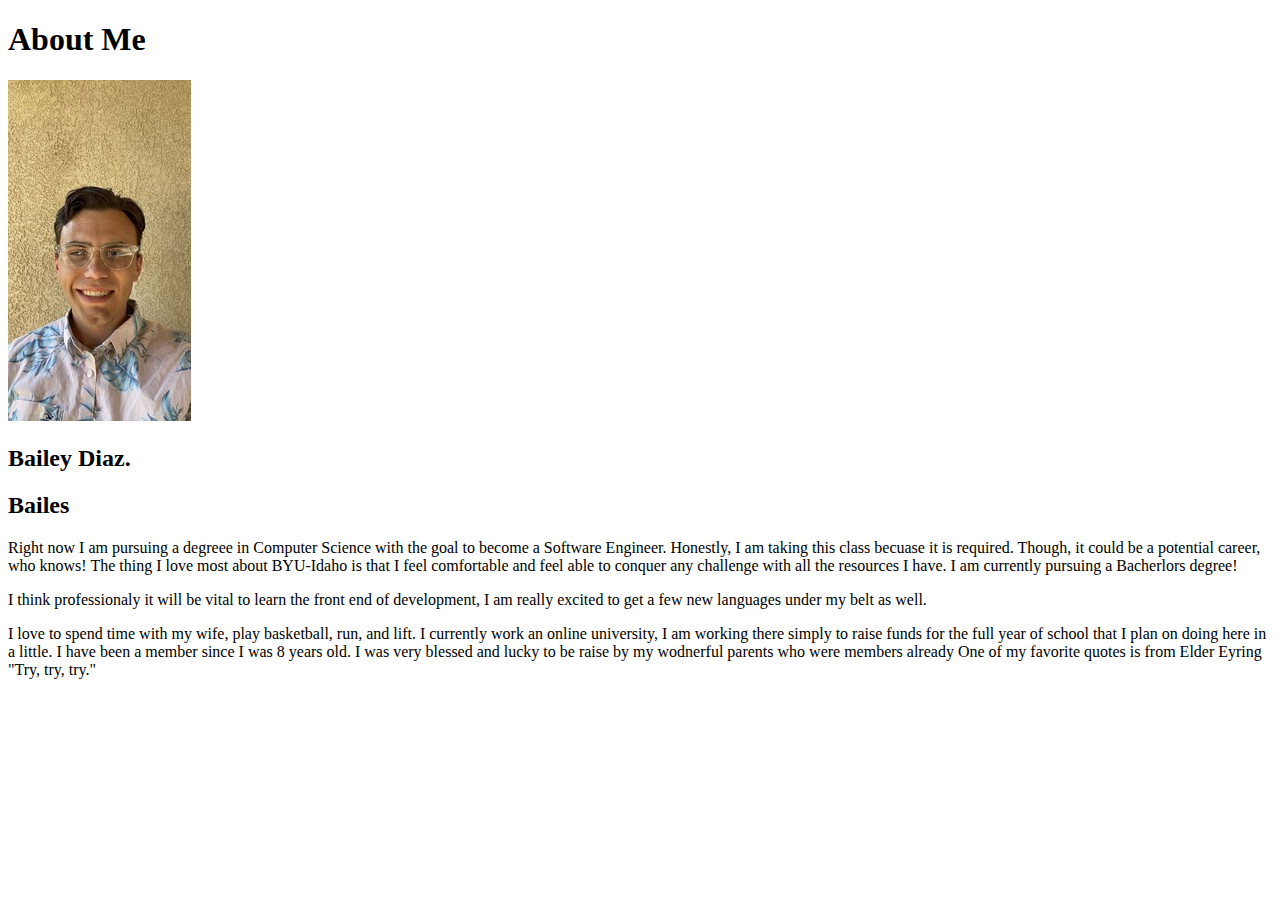
<file: aboutme/index.html>
<!DOCTYPE html>
<html lang="en">

<head>
    <meta charset="UTF-8">
    <meta http-equiv="X-UA-Compatible" content="IE=edge">
    <meta name="viewport" content="width=device-width, initial-scale=1.0">
    <title>All About Me</title>
</head>

<body>
    <h1>About Me</h1>
    <img alt="Image of me?" src="images/me.jpg" />
    <h2>Bailey Diaz.</h2>
    <h2>Bailes</h2>
    <p>Right now I am pursuing a degreee in Computer Science with the goal to become a Software Engineer. 
    Honestly, I am taking this class becuase it is required.  Though, it could be a potential career, who knows!
    The thing I love most about BYU-Idaho is that I feel comfortable and feel able to conquer any challenge with all the resources I have.  I am currently pursuing a Bacherlors degree!</p>
    I think professionaly it will be vital to learn the front end of development, I am really excited to get a few new languages under my belt as well.</p>


    <p>I love to spend time with my wife, play basketball, run, and lift. 
    I currently work an online university, I am working there simply to raise funds for the full year of school that I plan on doing here in a little.
    I have been a member since I was 8 years old.  I was very blessed and lucky to be raise by my wodnerful parents who were members already
    One of my favorite quotes is from Elder Eyring "Try, try, try." </p>
    

</body>

</html>
</file>
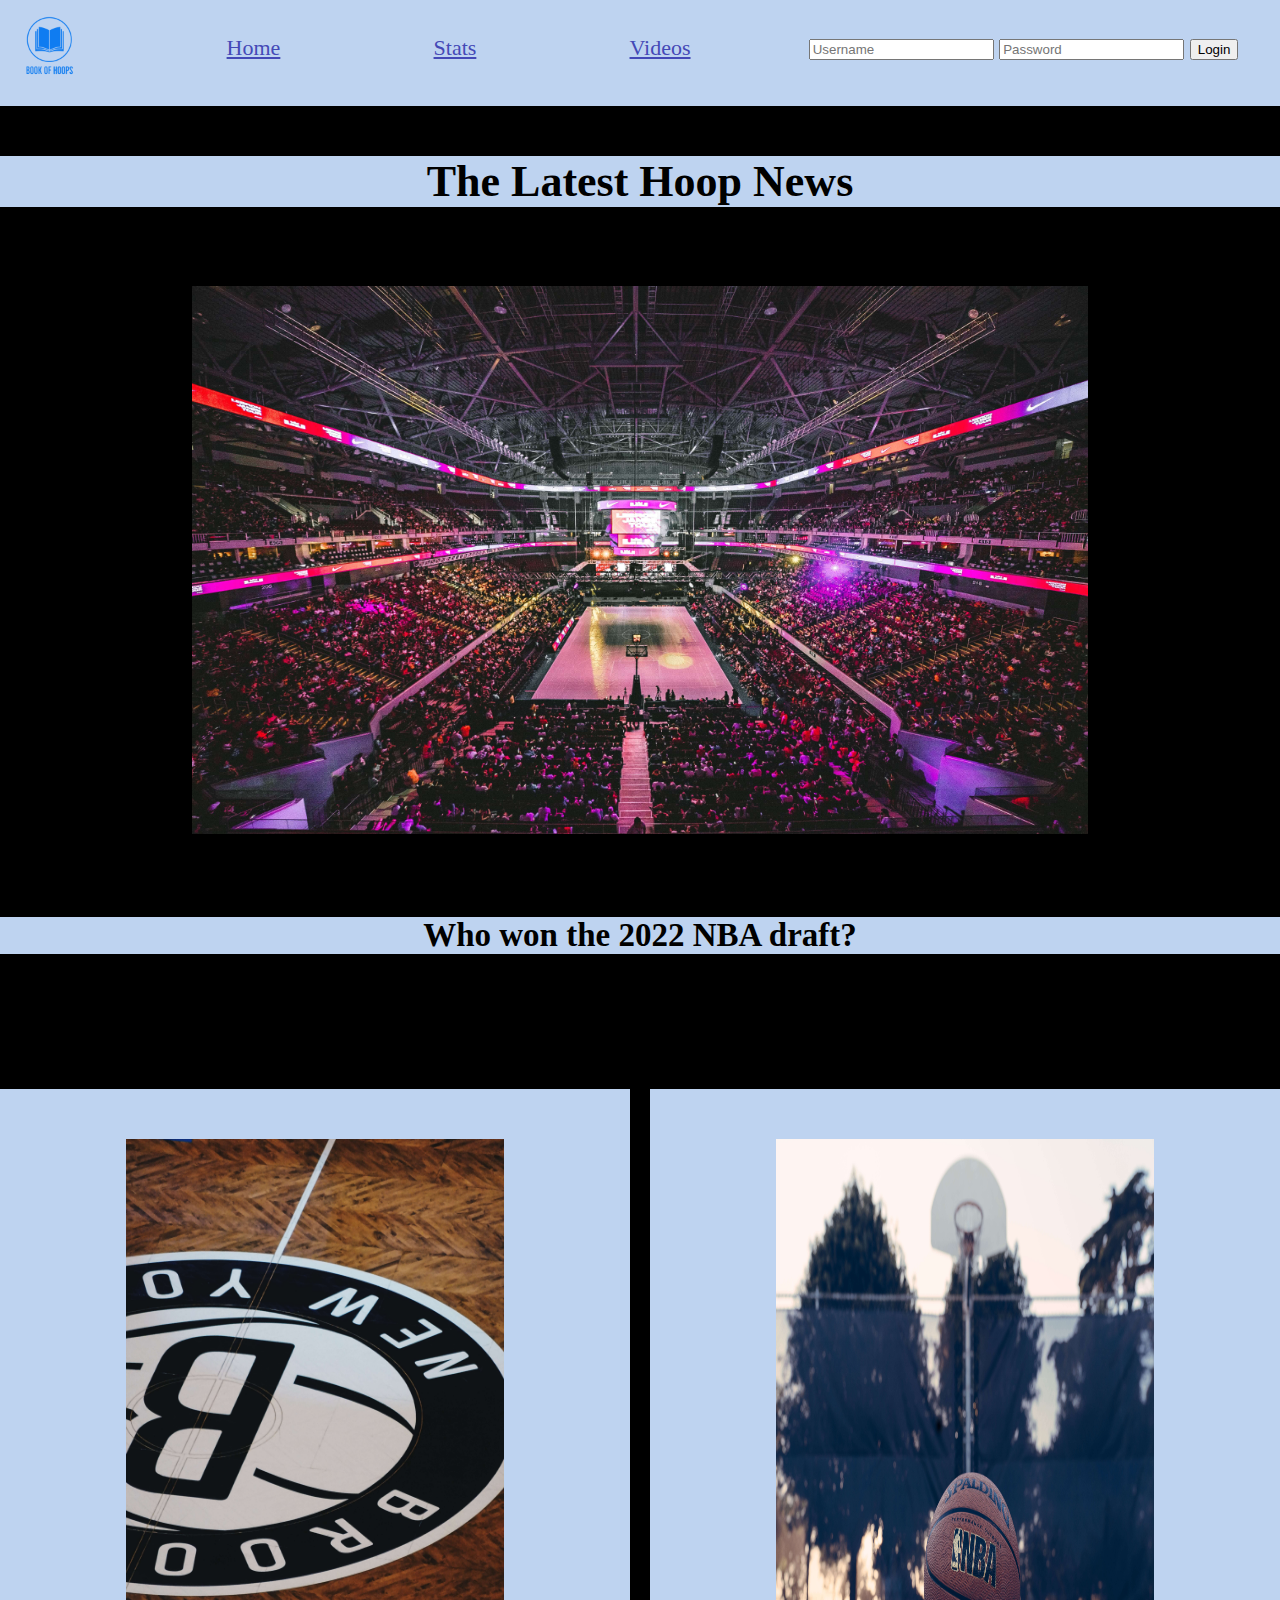
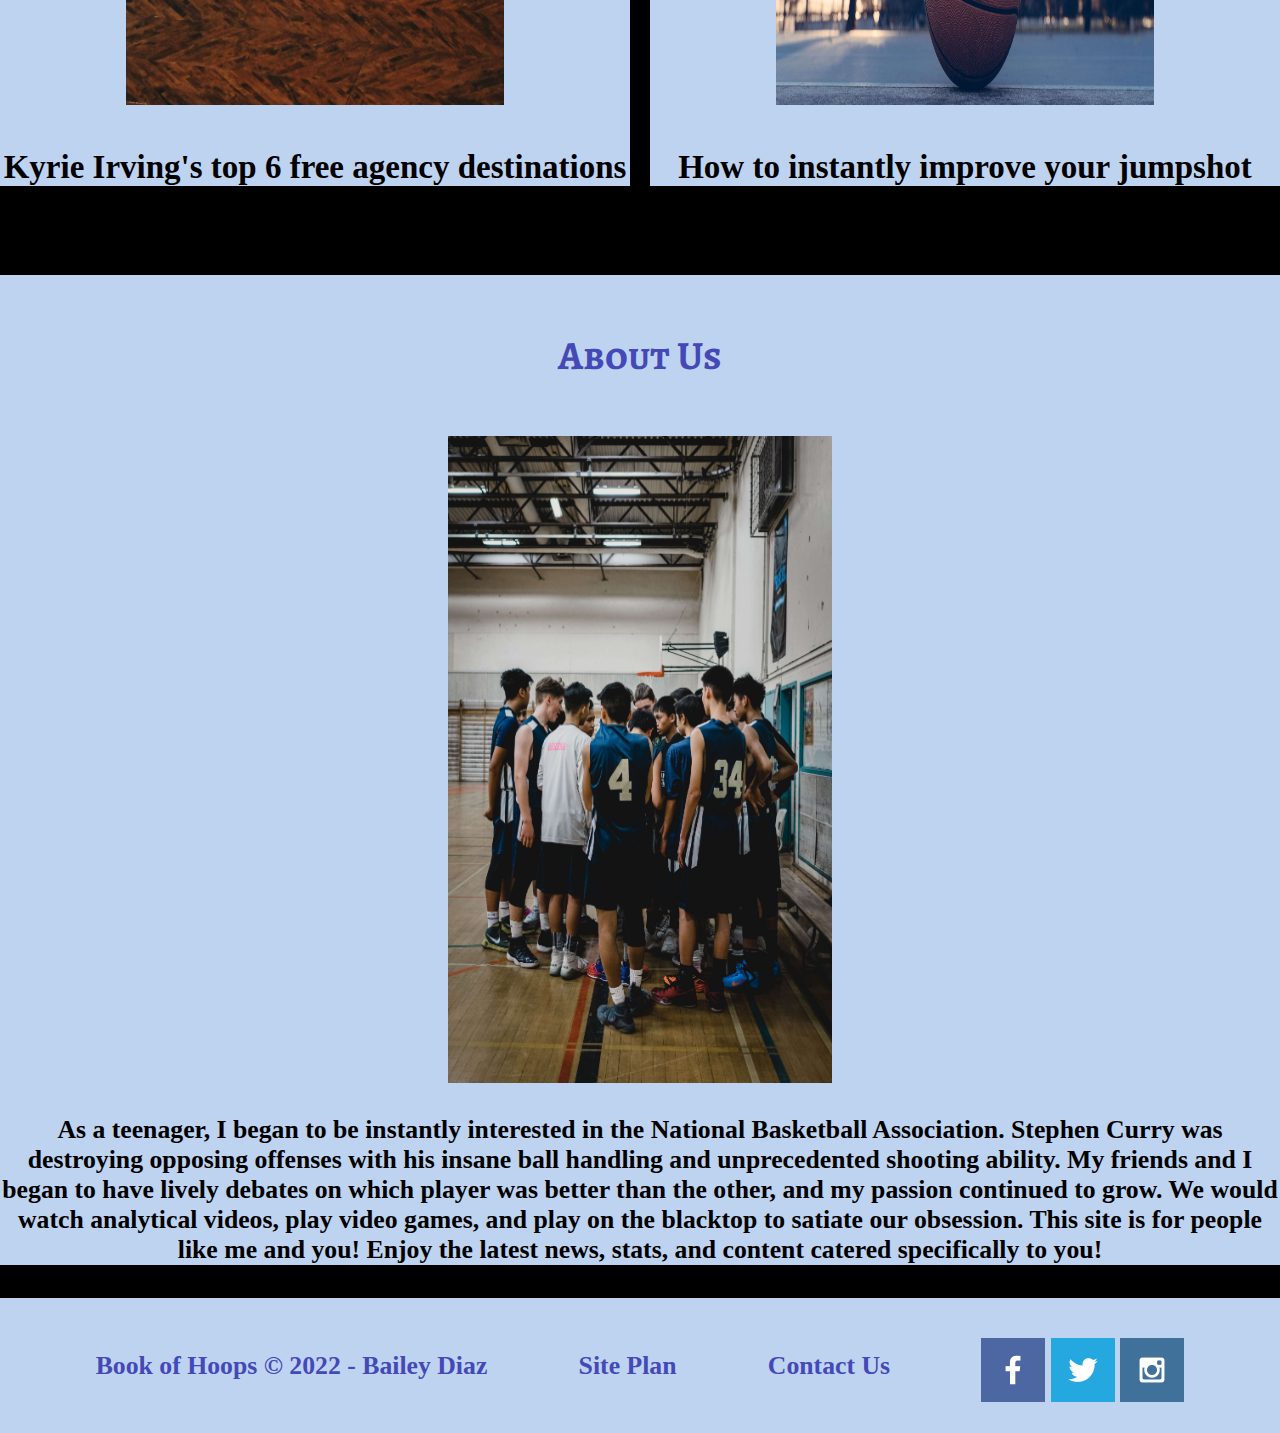
<file: book_of_hoops/index.html>
<!DOCTYPE html>
<html lang="en">
<head>
    <link rel="stylesheet" href="styles/book_of_hoops.css">
    <meta charset="UTF-8">
    <meta http-equiv="X-UA-Compatible" content="IE=edge">
    <meta name="viewport" content="width=device-width, initial-scale=1.0">
    <title>Document</title>
</head>

<body>
    <header id = 'header-main'>
        <a id="logo-link" href="index.html">
            <img class="logo" src="images/logo.jpeg" alt="logo">
        </a>

        <nav>
            <a href="index.html">Home</a>
            <a href="stats.html">Stats</a>
            <a href="content.html">Videos</a>
            <div class="login-container">
                <form action="/action_page.php">
                  <input type="text" placeholder="Username" name="username">
                  <input type="text" placeholder="Password" name="psw">
                  <button type="submit">Login</button>
                </form>
              </div>
        </nav>

    </header>

    <main class = 'index-context'>

        <div id="Title1"><h1>The Latest Hoop News</h1></div>
        
        <div class = 'index-content'>
            <section class = 'nba-draft'>
                <img class="random-court" src="images/random-court.jpg" alt="random court">
                <div id="Title3"><h2>Who won the 2022 NBA draft?</h2></div>
            </section>

            <section class = 'free-agency'>
                <img class="nets-court" src="images/nets-court.jpg" alt="nets court">
                <div id="Title4"><h2>Kyrie Irving's top 6 free agency destinations</h2></div>
            </section>
            

            <section class = 'jumpshot'>
                <img class="outside-court" src="images/outside-court.jpg" alt="outside court">
                <div id="Title5"><h2>How to instantly improve your jumpshot</h2></div>
            </section>
            

            <section id = 'about-us'>
                <div id="about-us-title"><h4>About Us</h4></div>
                <img class="youth" src="images/youth.jpg" alt="picture of youth">
                <div id="Title6"><h3>As a teenager, I began to be instantly interested in the National Basketball Association.  Stephen Curry was destroying opposing offenses with his insane ball handling and unprecedented shooting ability.  My friends and I began to have lively debates on which player was better than the other, and my passion continued to grow. We would watch analytical videos, play video games, and play on the blacktop to satiate our obsession. This site is for people like me and you!  Enjoy the latest news, stats, and content catered specifically to you!</h3></div>
            </section>


        </div>

    </main>

    <footer id = 'footer-main'>
        <h3>Book of Hoops &copy; 2022 - Bailey Diaz</h3>
        <h3><a href='site-plan.html'>Site Plan</a></h3>
        <h3><a href='contactus.html'>Contact Us</a></h3>
        <div class='social'>
            <a href="https://facebook.com" target='_blank'>
                <img src="images/facebook.png" alt="facebook icon">
            </a>
            <a href="https://twitter.com" target="_blank">
                <img src='images/twitter.png' alt='twitter icon'>
            </a>
            <a href="https://instagram.com" target="_blank">
                <img src="images/instagram.png" alt="instagram icon">
            </a>
        </div>
    </footer>
</body>

</html>
</file>
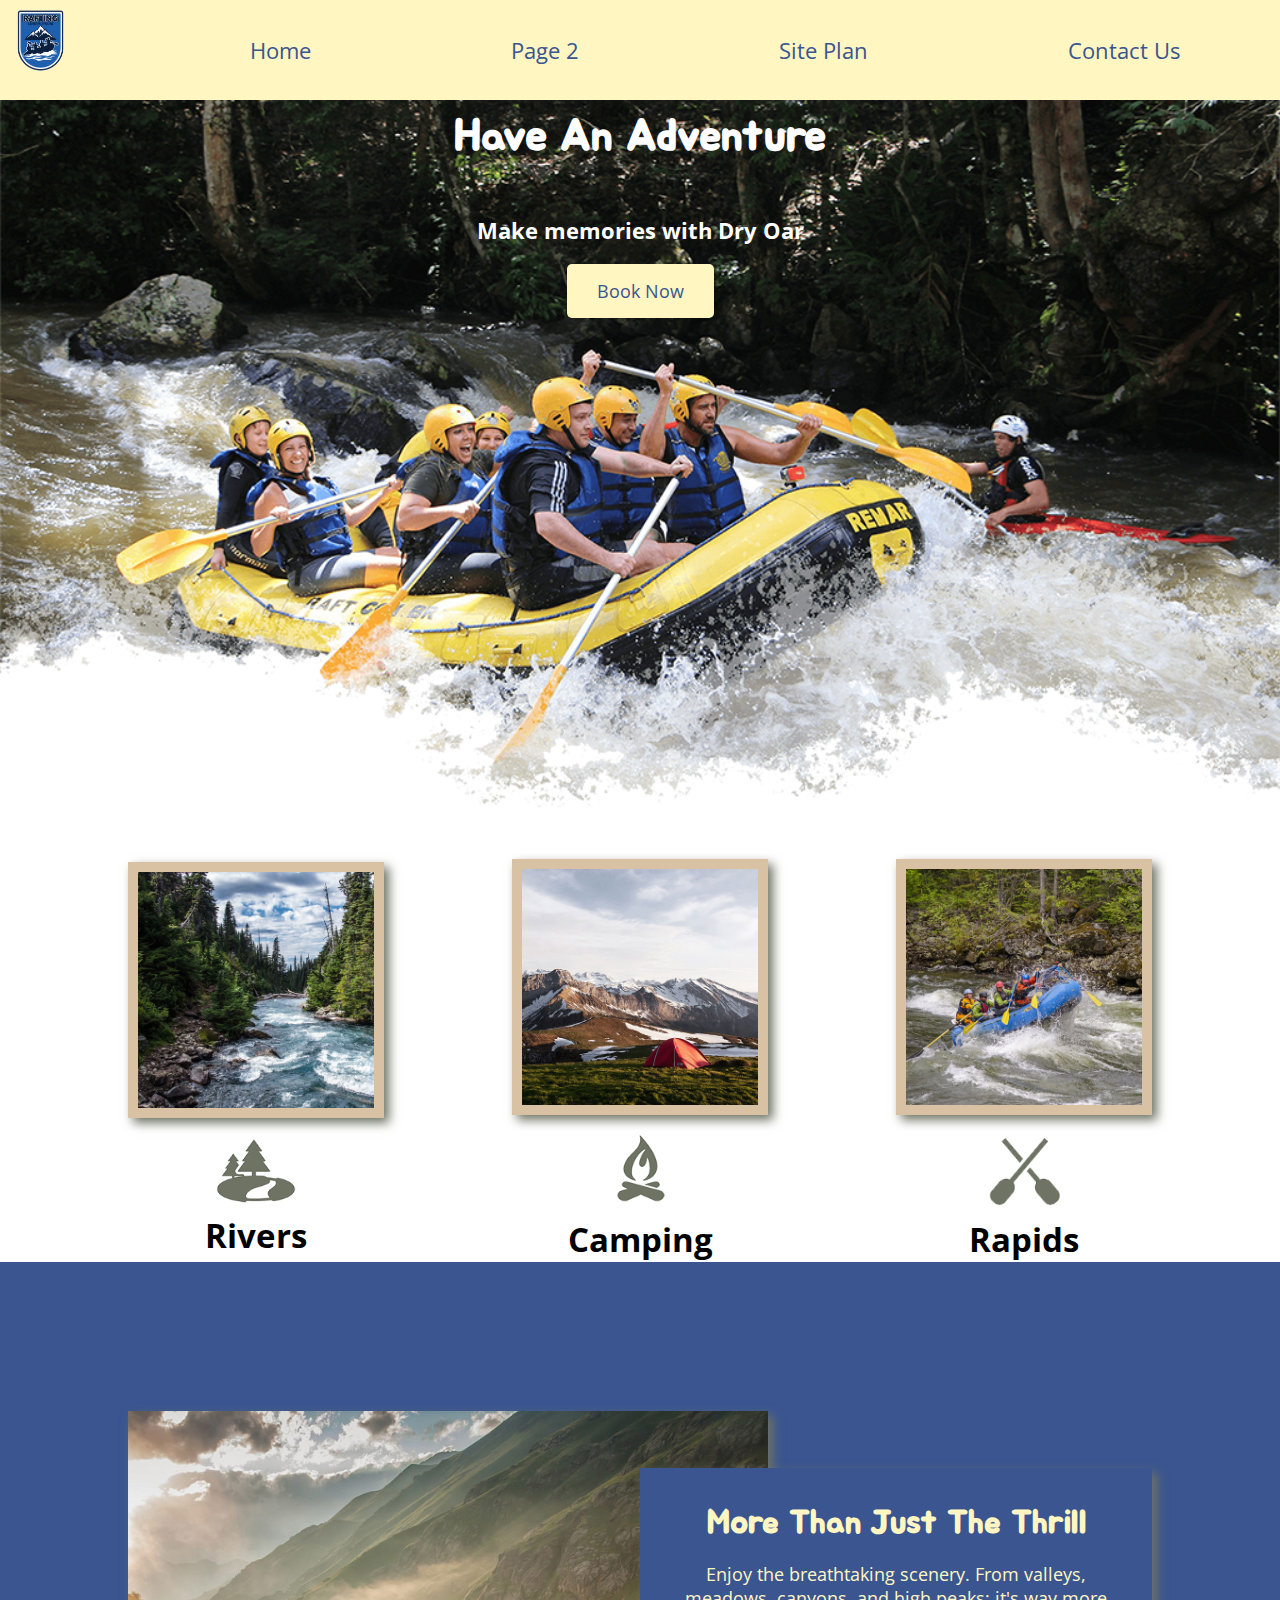
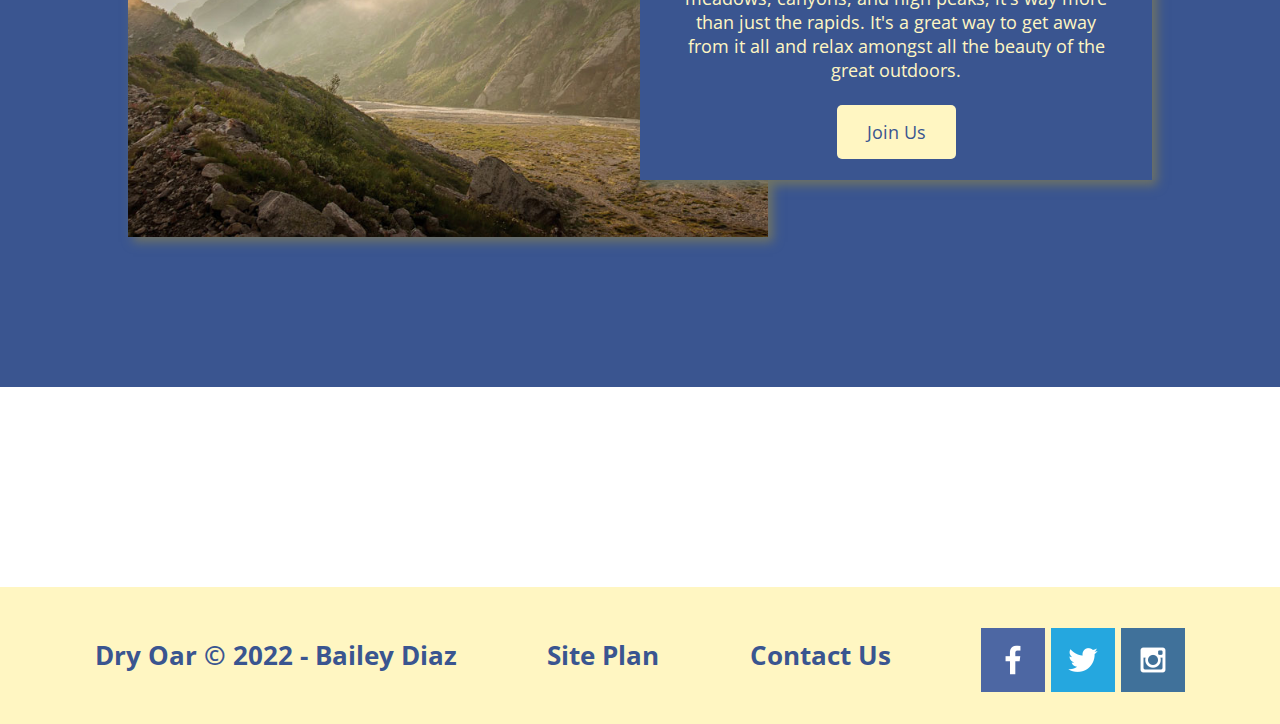
<file: wwr/index.html>
<!DOCTYPE html>
<html lang="en">
<head>
    <link rel="stylesheet" href="styles/style.css">
    <meta charset="UTF-8">
    <meta http-equiv="X-UA-Compatible" content="IE=edge">
    <meta name="viewport" content="width=device-width, initial-scale=1.0">
    <title>Whitewater Rafting Vacations Dry Oar Boating Home</title>
</head>

<body>
    <div id="content">
        <header>
            <a id="logo-link" href="index.html">
                <img class="logo" src="images/rafting.png" alt="Dry Oar Logo">
            </a>
            <nav>
                <a href="index.html">Home</a>
                <a href="child_page.html">Page 2</a>
                <a href="site-plan-rafting.html">Site Plan</a>
                <a href="contactus.html">Contact Us</a>
            </nav>
        </header>
        <div id="hero">
            <div id="hero-box">
                <img id="hero-img" src="images/hero.png" alt="People enjoying white water rafting">
            </div>

            <section id="hero-msg">
            <h1 class="home-title">Have An Adventure</h1>
                <h4>Make memories with Dry Oar </h4>
                <div class="button-box">
                    <a class='book' href="rates.html">Book Now</a>
            </div>
        </section>
        </div>
        <main class="home-grid">
            <section class="rivers-card">
                <img class="card-img" src="images/rivers.jpg" alt="river in forest">
                <img class="icon" src="images/river_icon.png" alt="river icon">
                <h2>Rivers</h2>
            </section>
            <section class="camping-card">
                <img class="card-img" src="images/camping.jpg" alt="tent in mountains">
                <img class="icon" src="images/fire_icon.png" alt="fire icon">
                <h2>Camping</h2>
            </section>
            <section class="rapids-card">
                <img class="card-img" src="images/rapids.jpg" alt="rafting boat">
                <img class="icon" src="images/oars.png" alt="oars icon">
                <h2>Rapids</h2>
            </section>
            <div id="background"></div>
            <img class="mountains" src="images/mountains.jpg" alt="Misty mountains">
            <section class="msg">
                <h2>More Than Just The Thrill</h2>
                <p>Enjoy the breathtaking scenery. From valleys, meadows, canyons, and high peaks; it's way more than just the rapids. It's a great way to get away from it all and relax amongst all the beauty of the great outdoors. </p>
                <a class='join' href="rivers.html">Join Us</a>
            </section>
        </main>
    
        <footer>
            <h3>Dry Oar &copy; 2022 - Bailey Diaz</h3>
            <h3><a href='site-plan-rafting.html'>Site Plan</a></h3>
            <h3><a href='contactus.html'>Contact Us</a></h3>
            <div class='social'>
                <a href="https://facebook.com" target='_blank'>
                    <img src="images/facebook.png" alt="facebook icon">
                </a>
                <a href="https://twitter.com" target="_blank">
                    <img src='images/twitter.png' alt='twitter icon'>
                </a>
                <a href="https://instagram.com" target="_blank">
                    <img src="images/instagram.png" alt="instagram icon">
                </a>
            </div>
        </footer>
    </div>

</body>
</html>
</file>
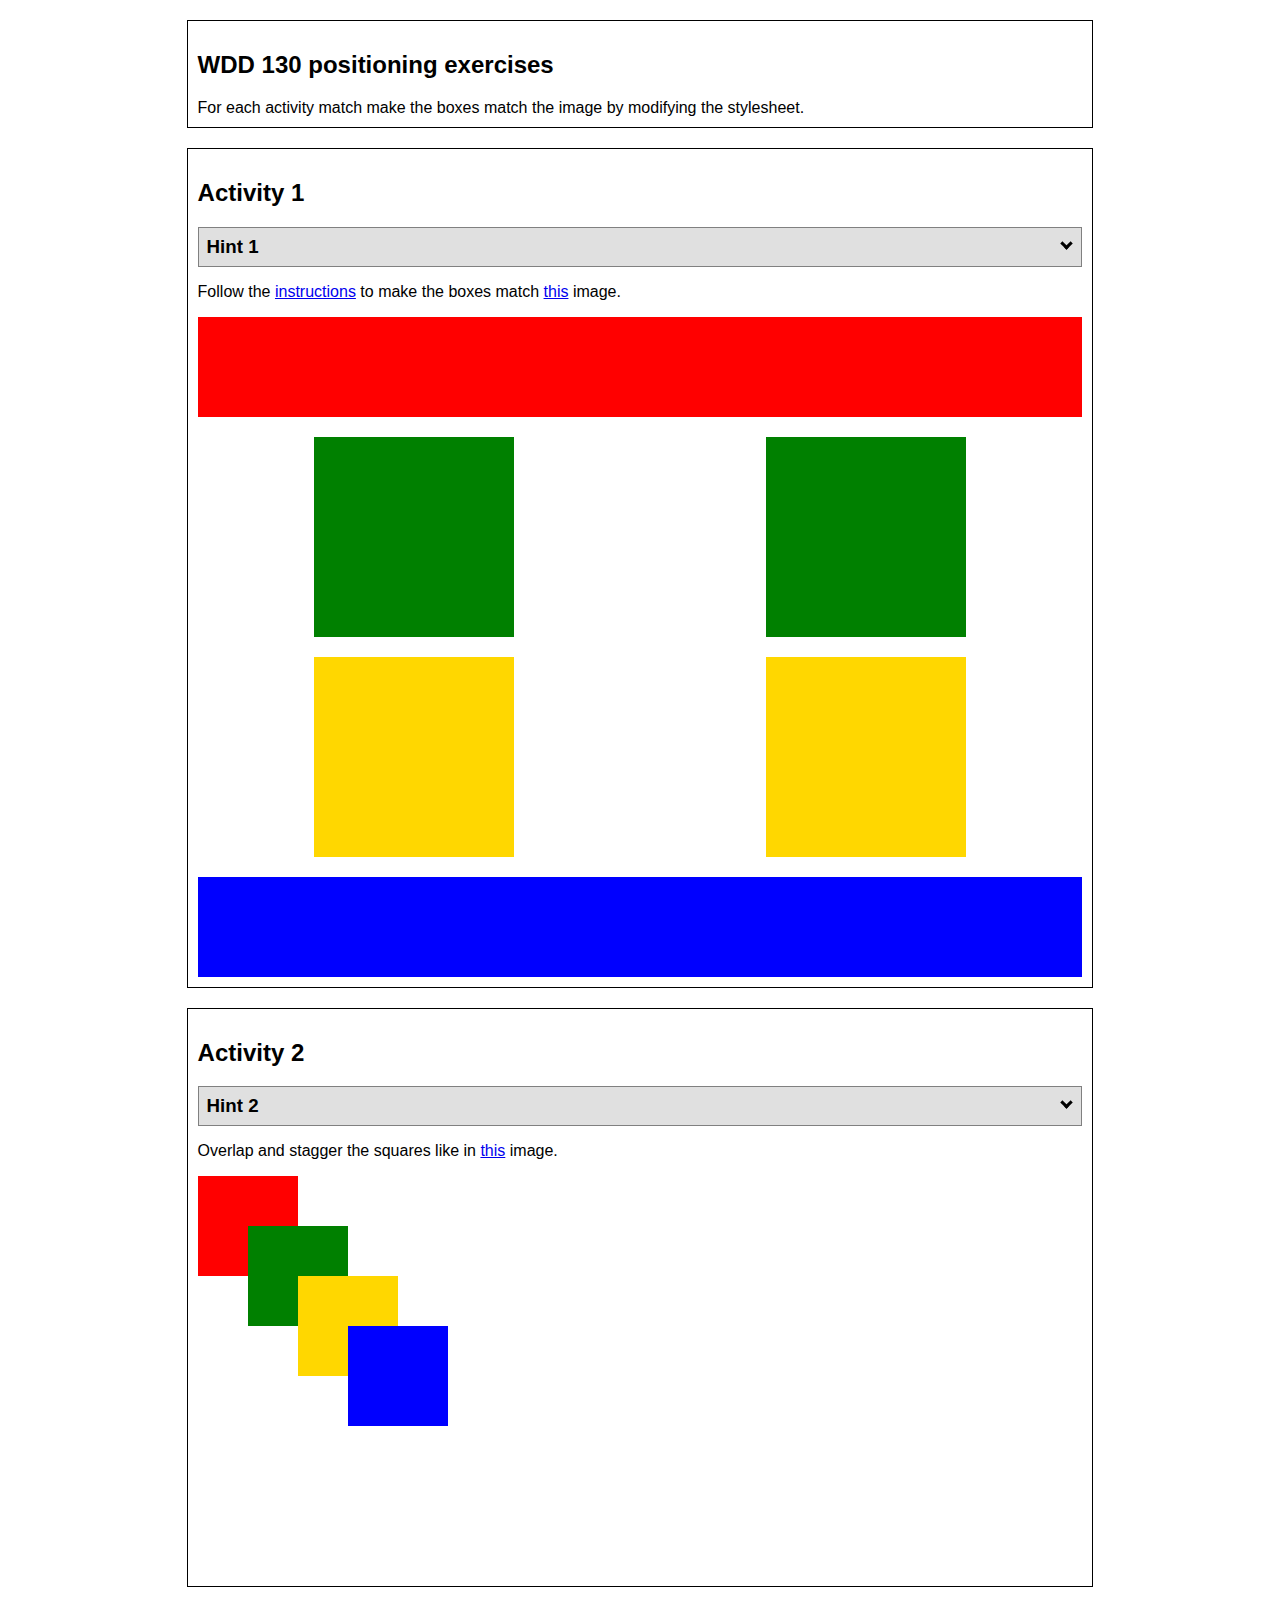
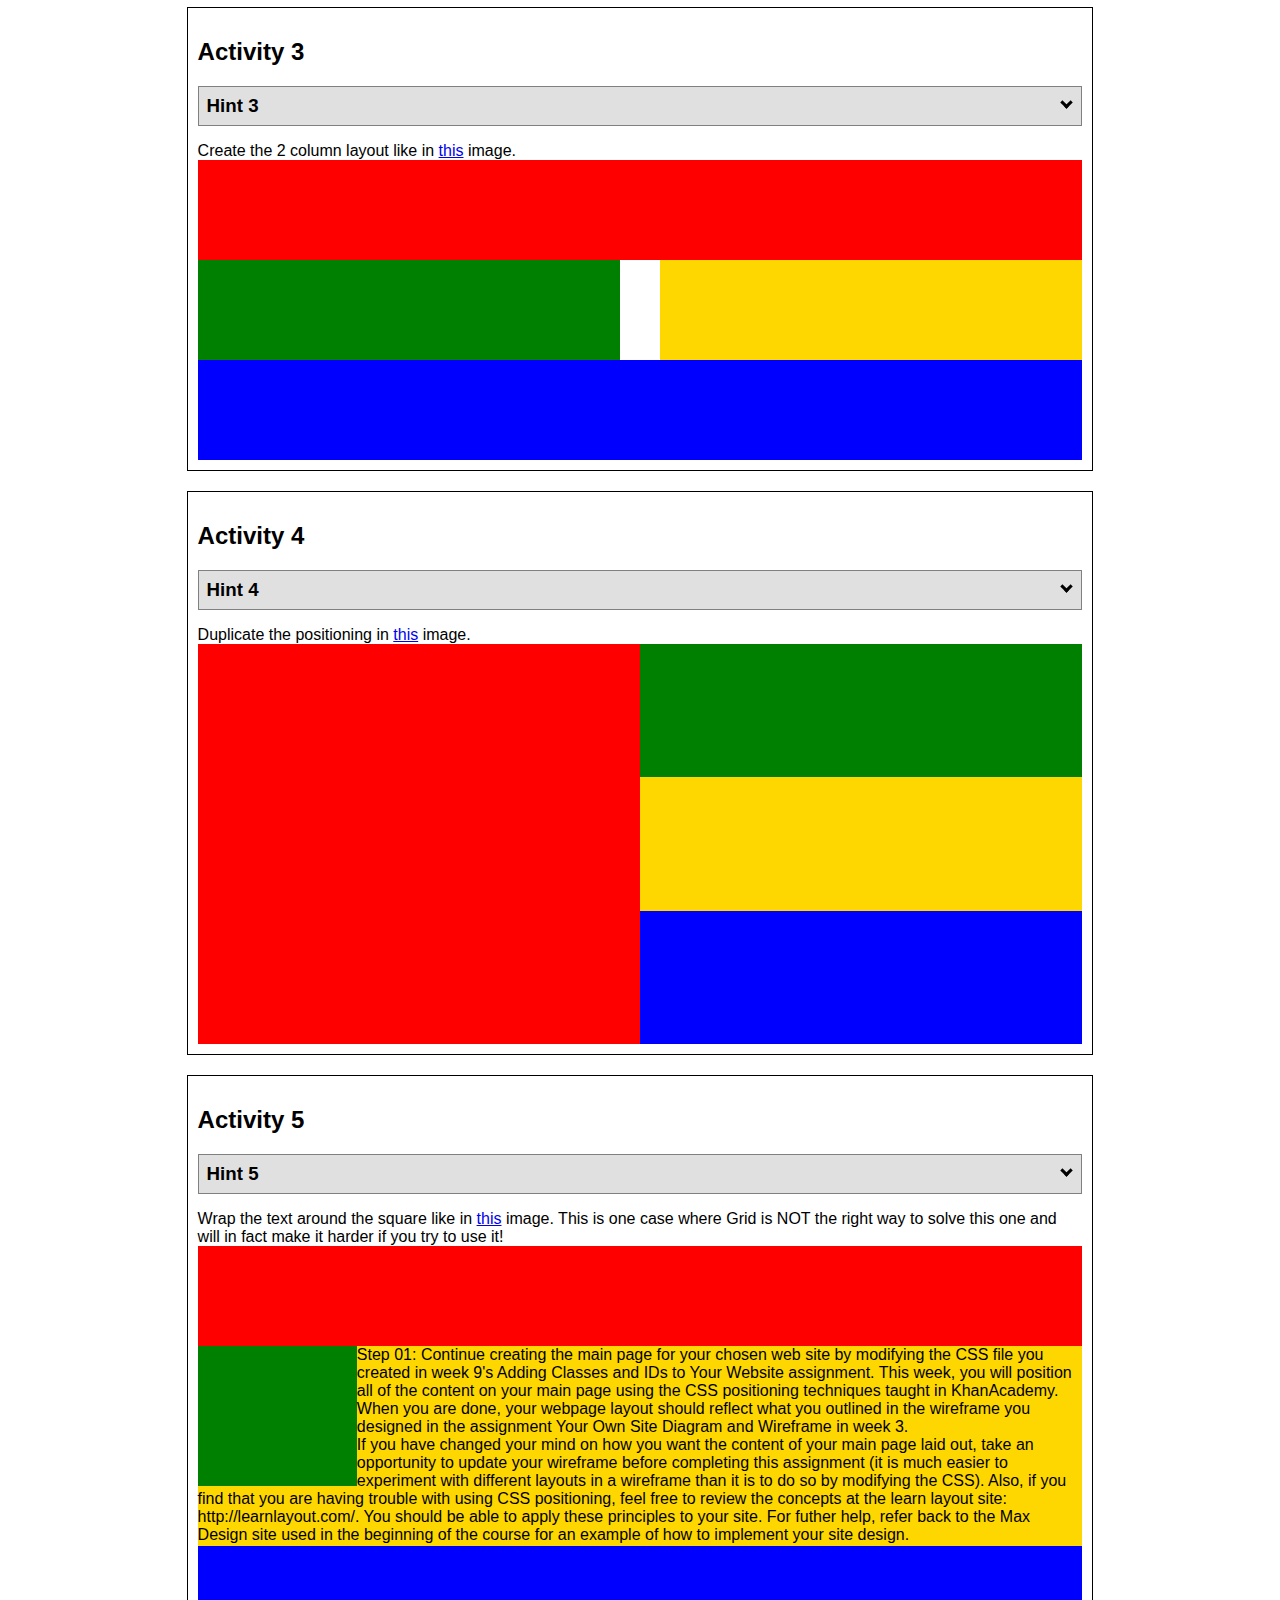
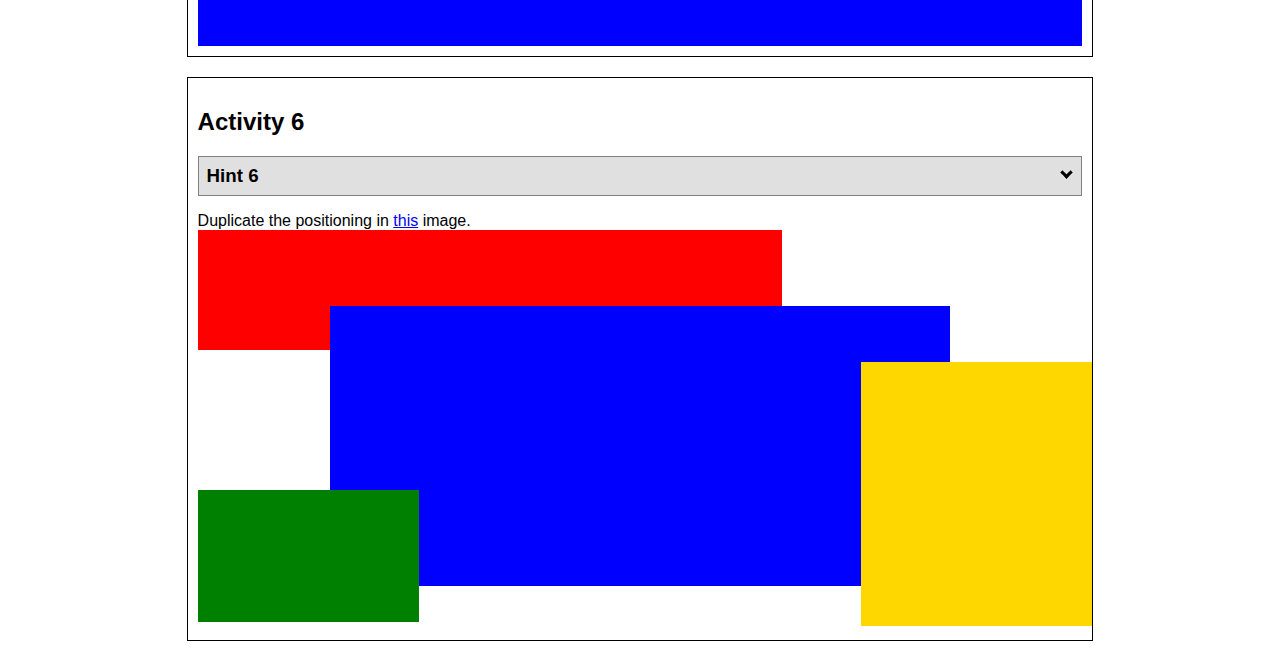
<file: positioning.html>
<!DOCTYPE html>
<html lang="en">
  <head>
    <!-- HTML - Name: positioning.html -->
    <title>Positioning Activity</title>
    <link rel="stylesheet" type="text/css" href="positionstyles.css" />
  </head>
  <body>
    <div class="activity">
      <h2>WDD 130 positioning exercises</h2>
      For each activity match make the boxes match the image by modifying the stylesheet.</div>
    <div class="activity">
      <h2>Activity 1</h2>
      <section class="hint"><input type="checkbox" ><i></i> <h3>Hint 1</h3><div><p>Check out the <a href="https://byui-wdd.github.io/wdd130/activities/w06-css-positioning.html" target="_blank">activity instructions</a> in Ilearn!</p></div></section>
      <p>Follow the <a href="https://byui-wdd.github.io/wdd130/activities/w06-css-positioning.html" target="_blank">instructions</a> to make the boxes match  <a href="https://byui-wdd.github.io/wdd130/images/example1.png" target="_blank">this</a> image.</p>
      <div class="content1" >
        <div class="red1" ></div>
        <div class="green1" ></div>
        <div class="green1" ></div>
        <div class="yellow1"></div>
        <div class="yellow1"></div>
        <div class="blue1"></div>
      </div>
    </div>
    <div class="activity">
      <h2>Activity 2</h2>
      <section class="hint"><input type="checkbox" > <h3>Hint 2</h3><i></i><div><p>Remember that the best way to shift elements around slightly on the page is with Margins.  You could also use Grid.  Either would work for this. If you choose margin, you can use a <em>negative</em> margin. (ie margin-top: -20px;)</p><h4>Properties used:</h4><ul><li>margin-top, margin-left</li><li>...or...</li><li>grid-template-columns: 50px 50px 50px 50px 50px </li></ul></div></section>
      <p>Overlap and stagger the squares like in <a href="https://byui-wdd.github.io/wdd130/images/example2.png" target="_blank">this</a> image.</p>
      <div class="content2" >
        <div class="red2" ></div>
        <div class="green2" ></div>
        <div class="yellow2"></div>
        <div class="blue2"></div>
      </div>
    </div>
    <div class="activity">
      <h2>Activity 3</h2>
      <section class="hint"><input type="checkbox" > <h3>Hint 3</h3><i></i><div><p>This one is going to be best solved with CSS Grid. Remember to make the boxes the right width first...then start moving them around. </p><h4>Properties used:</h4><ul><li>display:grid;</li><li>grid-template-columns:</li><li>grid-column-gap:</li>
        <li>grid-column:</li>  </ul></div></section>
      Create the 2 column layout like in <a href="https://byui-wdd.github.io/wdd130/images/example3.png" target="_blank">this</a>  image.
      <div class="content3" >
        <div class="red3" ></div>
        <div class="green3" ></div>
        <div class="yellow3"></div>
        <div class="blue3"></div>
      </div>
    </div>
    <div class="activity">
      <h2>Activity 4</h2>
      <section class="hint"><input type="checkbox" > <h3>Hint 4</h3><i></i><div><p>For the others we have been primarily concerned with width. For this one you will need to adjust height as well. </p><h4>Properties used:</h4><ul><li>display:grid;</li><li>grid-template-columns:</li><li>grid-row:</li></ul></div></section>
      Duplicate the positioning in <a href="https://byui-wdd.github.io/wdd130/images/example4.png" target="_blank">this</a> image. 
      <div class="content4" >
        <div class="red4" ></div>
        <div class="green4" ></div>
        <div class="yellow4"></div>
        <div class="blue4"></div>
      </div>
    </div>

    <div class="activity">
      <h2>Activity 5</h2>
      <section class="hint"><input type="checkbox" > <h3>Hint 5</h3><i></i><div><p>Grid is <strong>not</strong> the right way to do this.  In fact there is only one way to really do that...and that is with float. Remember that we float the thing we want the text to wrap around.  Also remember to start by making all the shapes the right size and shape.</p><h4>Properties used:</h4><ul><li>float: left;</li></ul></div></section>
      Wrap the text around the square like in <a href="https://byui-wdd.github.io/wdd130/images/example5.png" target="_blank">this</a> image. This is one case where Grid is NOT the right way to solve this one and will in fact make it harder if you try to use it!
      <div class="content5" >
        <div class="red5" ></div>
        <div class="green5" ></div>
        <div class="yellow5">Step 01: Continue creating the main page for your chosen web site by modifying the CSS file you created in week 9's Adding Classes and IDs to Your Website assignment. This week, you will position all of the content on your main page using the CSS positioning techniques taught in KhanAcademy. When you are done, your webpage layout should reflect what you outlined in the wireframe you designed in the assignment Your Own Site Diagram and Wireframe in week 3. <br />
          If you have changed your mind on how you want the content of your main page laid out, take an opportunity to update your wireframe before completing this assignment (it is much easier to experiment with different layouts in a wireframe than it is to do so by modifying the CSS). Also, if you find that you are having trouble with using CSS positioning, feel free to review the concepts at the learn layout site: http://learnlayout.com/. You should be able to apply these principles to your site. For futher help, refer back to the Max Design site used in the beginning of the course for an example of how to implement your site design.</div>
        <div class="blue5"></div>
      </div>
    </div>
    <div class="activity">
      <h2>Activity 6</h2>
      <section class="hint"><input type="checkbox" > <h3>Hint 6</h3><i></i><div><p>This one is all about visualizing the grid behind the layout. If you are having a hard time doing that first: all the sizes are even multiples of 100, and second here is another example with the lines drawn: <a href="https://byui-wdd.github.io/wdd130/images/example6-hint.png" target="_blank">example 6 with lines</a>. For this one you will find it easiest if you use px for the column width. You can also use <kbd>z-index</kbd> to control the element layering.    </p><h4>Properties used:</h4><ul><li>display:grid;</li><li>grid-template-columns:</li><li>grid-column:</li><li>grid-row:</li><li><a href="https://www.w3schools.com/cssref/pr_pos_z-index.asp" target="_blank">z-index:</a></li></ul></div></section>
      Duplicate the positioning in <a href="https://byui-wdd.github.io/wdd130/images/example6.png" target="_blank">this</a> image.
      <div class="content6" >
        <div class="red6" ></div>
        <div class="green6" ></div>
        <div class="yellow6"></div>
        <div class="blue6"></div>
      </div>
    </div>
  </body>
</html>
</file>
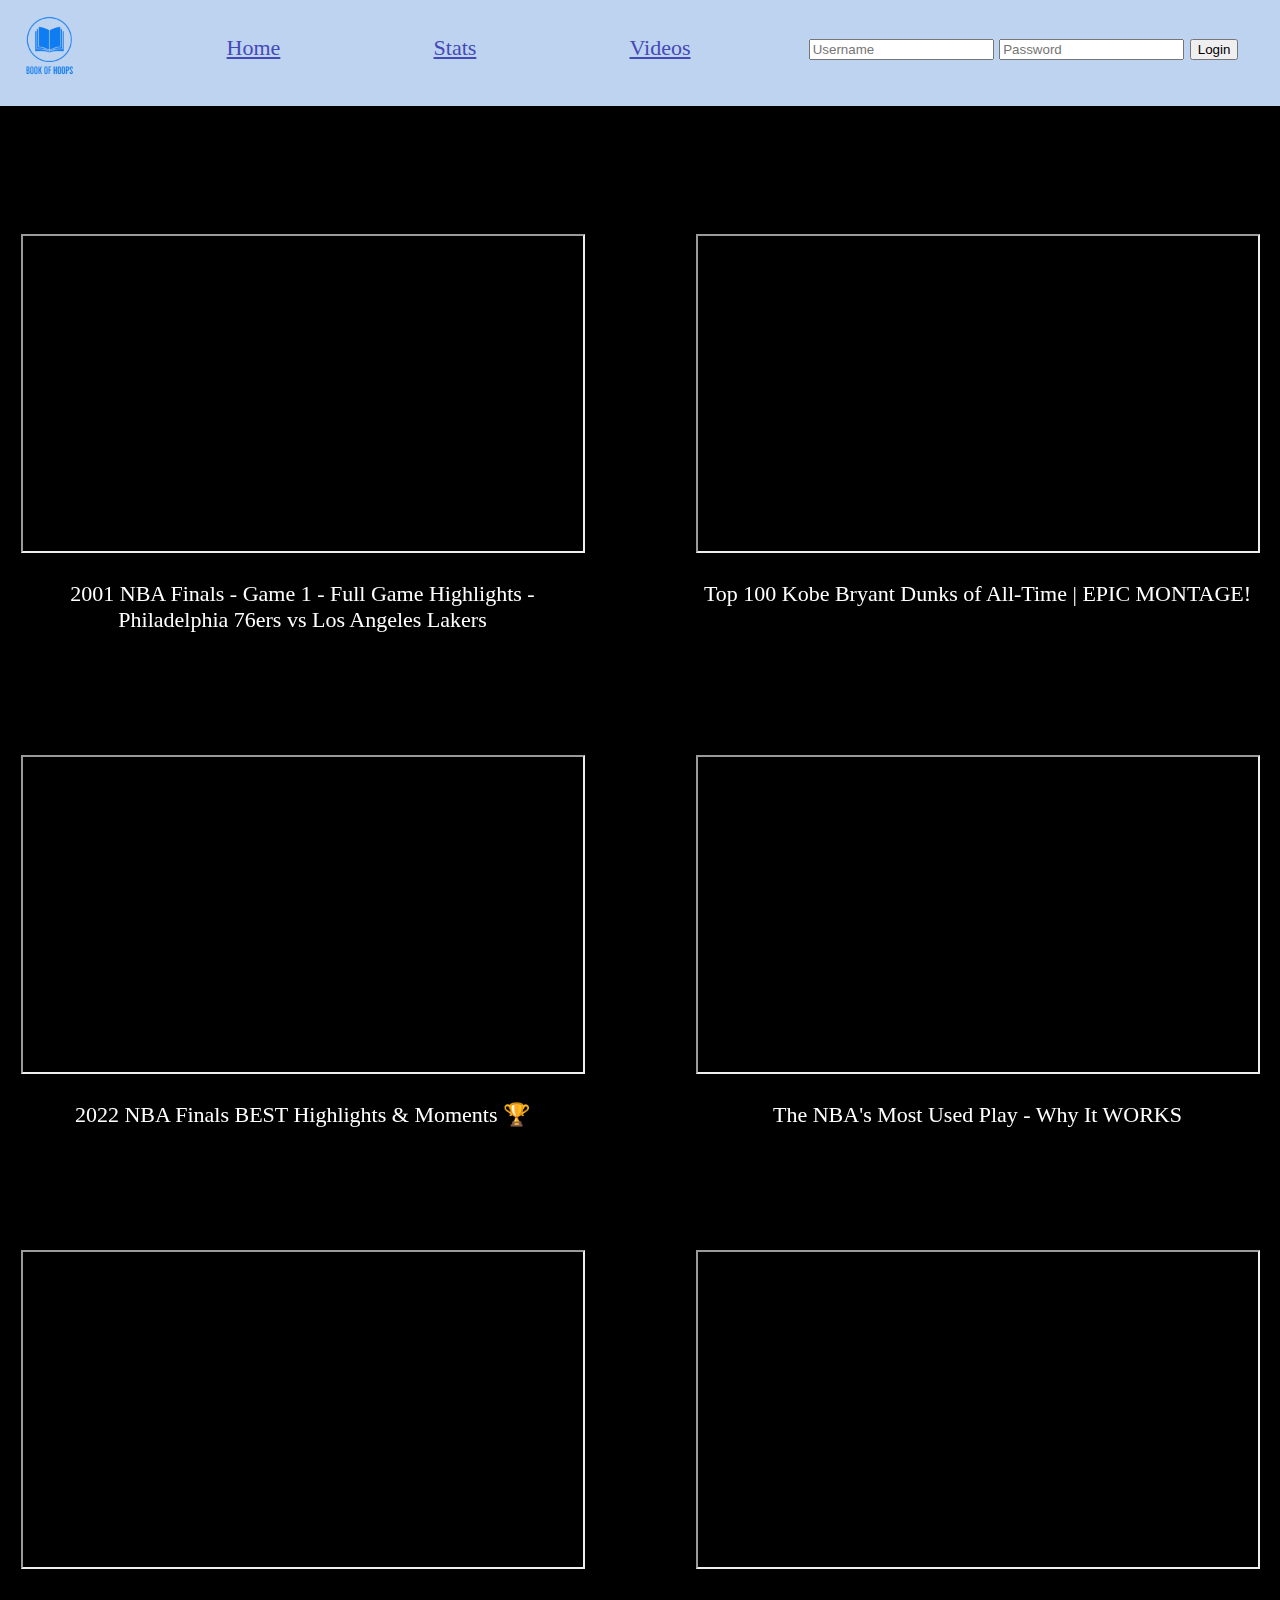
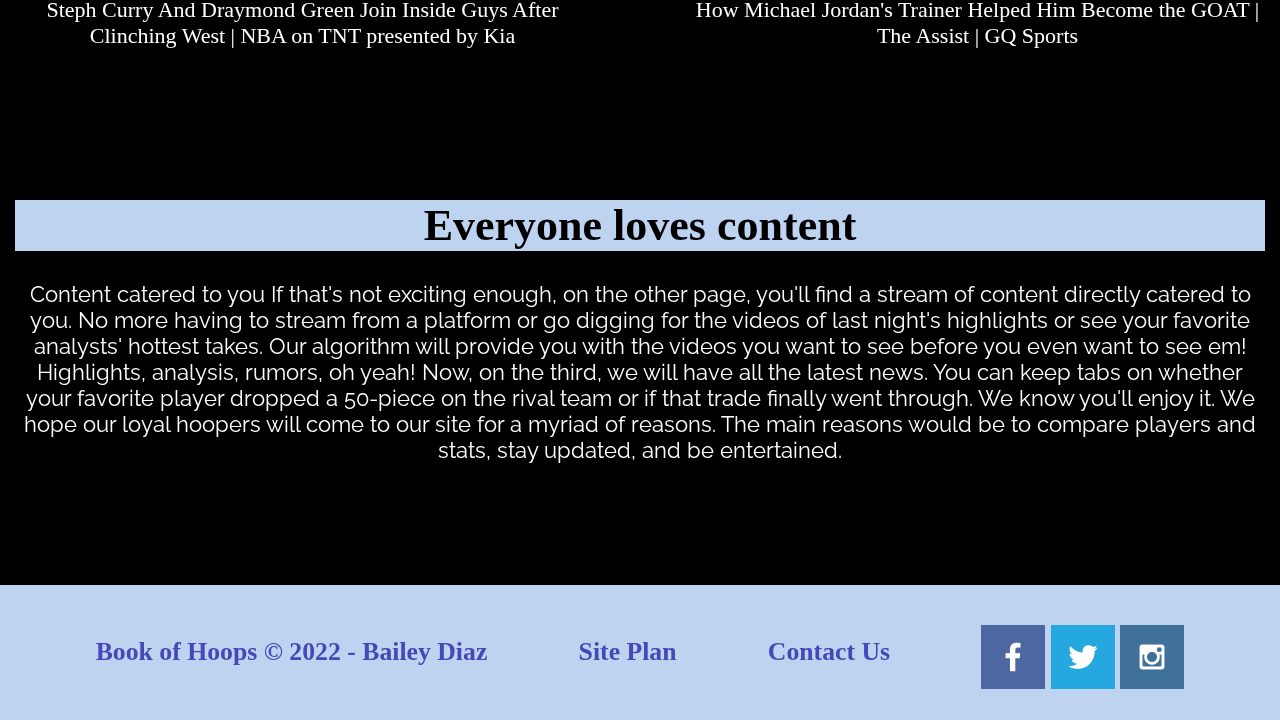
<file: book_of_hoops/content.html>
<!DOCTYPE html>
<html lang="en">
<head>
    <link rel="stylesheet" href="styles/book_of_hoops.css">
    <meta charset="UTF-8">
    <meta http-equiv="X-UA-Compatible" content="IE=edge">
    <meta name="viewport" content="width=device-width, initial-scale=1.0">
    <title>Document</title>
</head>

<body>
    <header id = 'header-main'>
        <a id="logo-link" href="index.html">
            <img class="logo" src="images/logo.jpeg" alt="logo">
        </a>

        <nav>
            <a href="index.html">Home</a>
            <a href="stats.html">Stats</a>
            <a href="content.html">Videos</a>
            <div class="login-container">
                <form action="/action_page.php">
                  <input type="text" placeholder="Username" name="username">
                  <input type="text" placeholder="Password" name="psw">
                  <button type="submit">Login</button>
                </form>
              </div>
        </nav>

    </header>

    <main class = 'content-content'>


            <div class = 'first-video'>
                <iframe width="560" height="315" src="https://www.youtube.com/embed/F6a1gnOQQJs" title="YouTube video player" allow="accelerometer; autoplay; clipboard-write; encrypted-media; gyroscope; picture-in-picture" allowfullscreen></iframe>
                <p>2001 NBA Finals - Game 1 - Full Game Highlights - Philadelphia 76ers vs Los Angeles Lakers</p>
            </div>

            <div class = 'second-video'>
                <iframe width="560" height="315" src="https://www.youtube.com/embed/KDpyJGyj3IA" title="YouTube video player" allow="accelerometer; autoplay; clipboard-write; encrypted-media; gyroscope; picture-in-picture" allowfullscreen></iframe>
                <p>Top 100 Kobe Bryant Dunks of All-Time | EPIC MONTAGE!</p>
            </div>

            <div class = 'third-video'>
                <iframe width="560" height="315" src="https://www.youtube.com/embed/H7tEuqD2ad8" title="YouTube video player" allow="accelerometer; autoplay; clipboard-write; encrypted-media; gyroscope; picture-in-picture" allowfullscreen></iframe>
                <p>2022 NBA Finals BEST Highlights & Moments 🏆</p>
            </div>

            <div class = 'fourth-video'>
                <iframe width="560" height="315" src="https://www.youtube.com/embed/yZeBJfaez40" title="YouTube video player" allow="accelerometer; autoplay; clipboard-write; encrypted-media; gyroscope; picture-in-picture" allowfullscreen></iframe>
                <p>The NBA's Most Used Play - Why It WORKS</p>
            </div>

            <div class = 'fifth_video'>
                <iframe width="560" height="315" src="https://www.youtube.com/embed/S1caLS4r-d0" title="YouTube video player" allow="accelerometer; autoplay; clipboard-write; encrypted-media; gyroscope; picture-in-picture" allowfullscreen></iframe>
                <p>Steph Curry And Draymond Green Join Inside Guys After Clinching West | NBA on TNT presented by Kia</p>
            </div>

            <div class = 'sixth_video'>
                <iframe width="560" height="315" src="https://www.youtube.com/embed/iTFtY6KgS58" title="YouTube video player" allow="accelerometer; autoplay; clipboard-write; encrypted-media; gyroscope; picture-in-picture" allowfullscreen></iframe>
                <p>How Michael Jordan's Trainer Helped Him Become the GOAT | The Assist | GQ Sports</p>
            </div>


        <section id = 'content-explaination'>
            <h1>Everyone loves content</h1>
            <p>Content catered to you If that's not exciting enough, on the other page, you'll find a stream of content directly catered to you. No more having to stream from a platform or go digging for the videos of last night's highlights or see your favorite analysts' hottest takes. Our algorithm will provide you with the videos you want to see before you even want to see em! Highlights, analysis, rumors, oh yeah! Now, on the third, we will have all the latest news. You can keep tabs on whether your favorite player dropped a 50-piece on the rival team or if that trade finally went through. We know you'll enjoy it. We hope our loyal hoopers will come to our site for a myriad of reasons. The main reasons would be to compare players and stats, stay updated, and be entertained.</p>
        </section>

    </main>

    <footer id = 'footer-main'>
        <h3>Book of Hoops &copy; 2022 - Bailey Diaz</h3>
        <h3><a href='site-plan.html'>Site Plan</a></h3>
        <h3><a href='contactus.html'>Contact Us</a></h3>
        <div class='social'>
            <a href="https://facebook.com" target='_blank'>
                <img src="images/facebook.png" alt="facebook icon">
            </a>
            <a href="https://twitter.com" target="_blank">
                <img src='images/twitter.png' alt='twitter icon'>
            </a>
            <a href="https://instagram.com" target="_blank">
                <img src="images/instagram.png" alt="instagram icon">
            </a>
        </div>
    </footer>
</body>

</html>
</file>
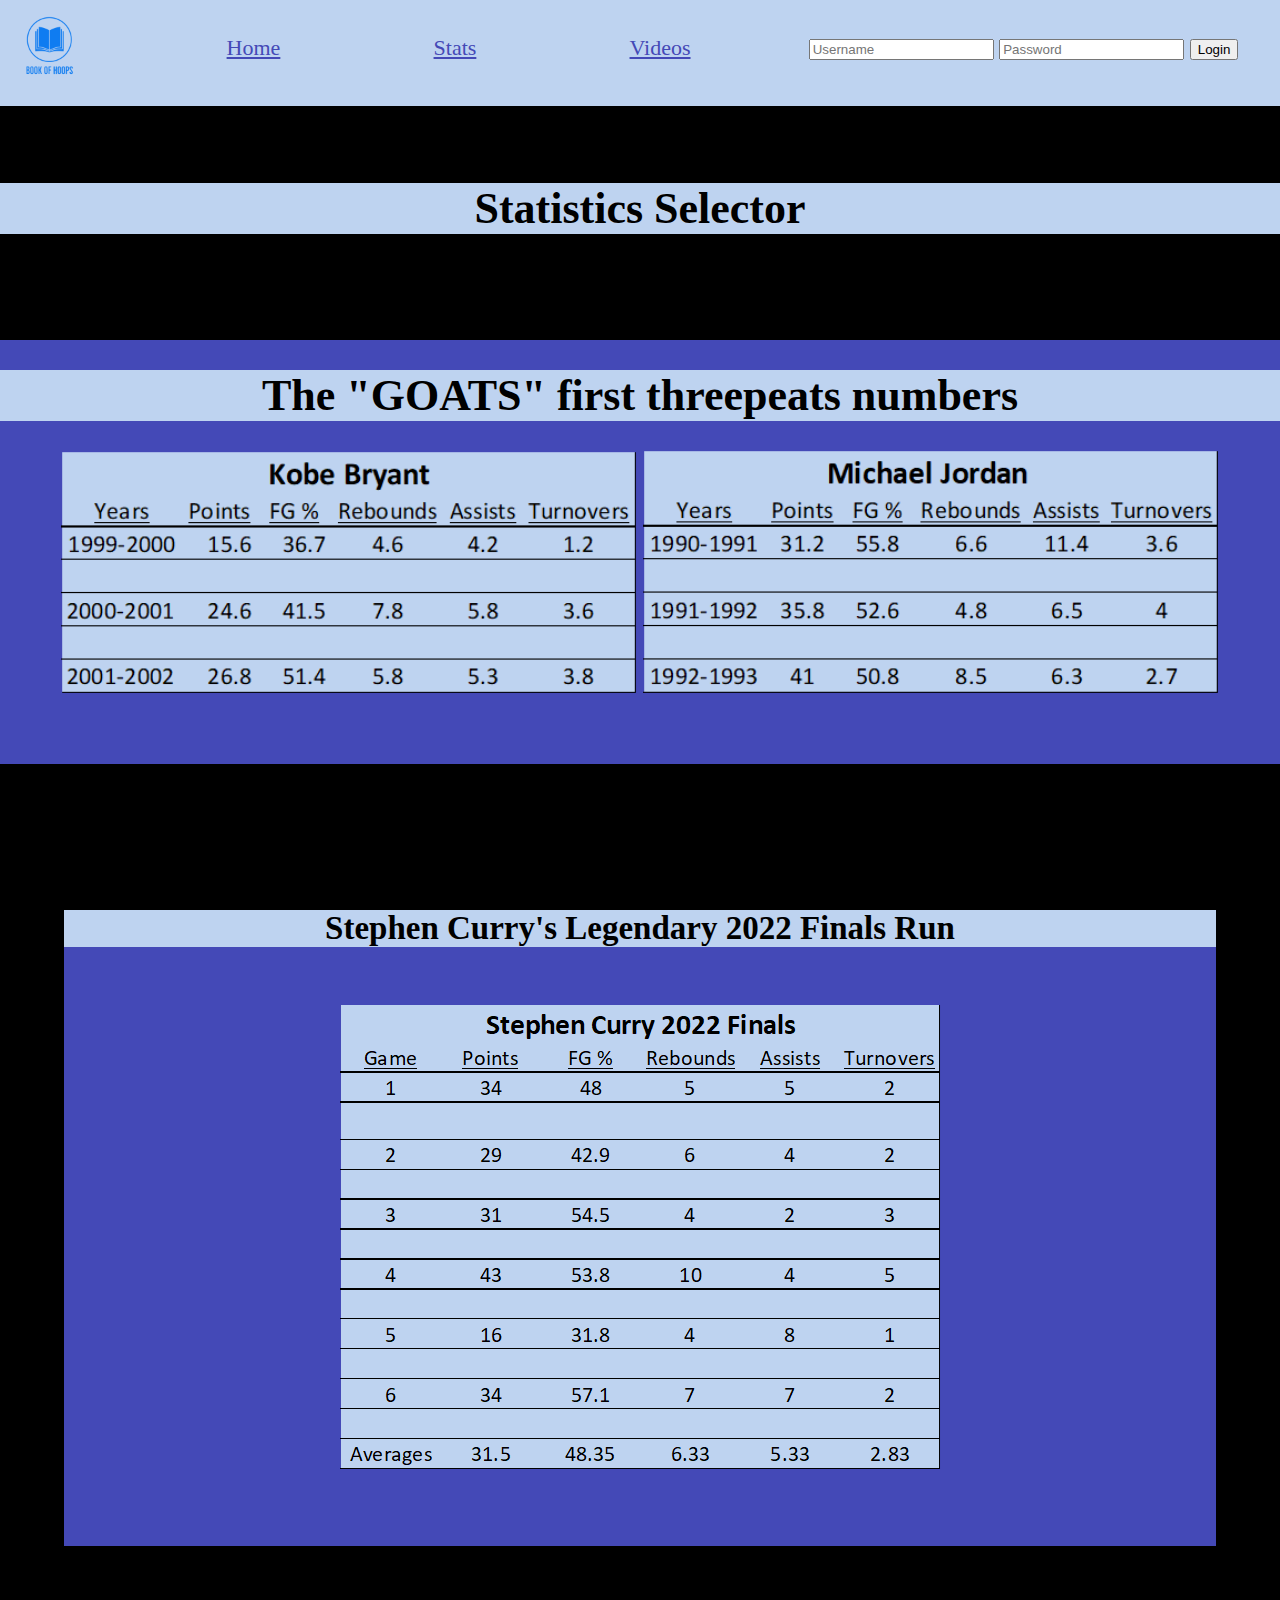
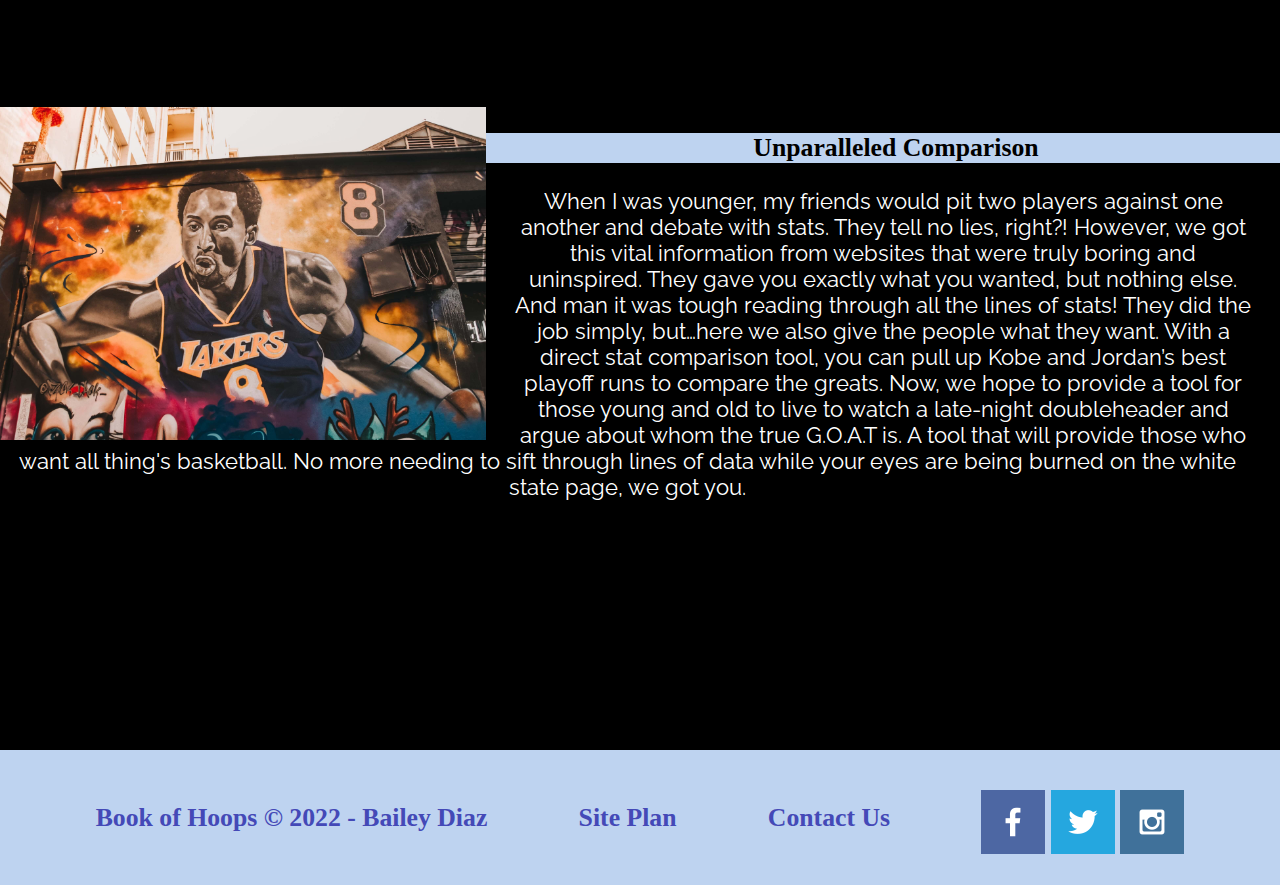
<file: book_of_hoops/stats.html>
<!DOCTYPE html>
<html lang="en">
<head>
    <link rel="stylesheet" href="styles/book_of_hoops.css">
    <meta charset="UTF-8">
    <meta http-equiv="X-UA-Compatible" content="IE=edge">
    <meta name="viewport" content="width=device-width, initial-scale=1.0">
    <title>Document</title>
</head>

<body>
    <header id = 'header-main'>
        <a id="logo-link" href="index.html">
            <img class="logo" src="images/logo.jpeg" alt="logo">
        </a>

        <nav>
            <a href="index.html">Home</a>
            <a href="stats.html">Stats</a>
            <a href="content.html">Videos</a>
            <div class="login-container">
                <form action="/action_page.php">
                  <input type="text" placeholder="Username" name="username">
                  <input type="text" placeholder="Password" name="psw">
                  <button type="submit">Login</button>
                </form>
              </div>
        </nav>
    </header>

    <main>
        <div id="statistics-selector"><h1>Statistics Selector</h1></div>

        <div id = 'stats-grid'>
        
            <div id = 'kobe-v-jordan'>
                <h1>The "GOATS" first threepeats numbers</h1>
                <img class="kobe-stat-pic" src="images/kobe-stats.png" alt="kobe stats">
                <img class="jordan-stat-pic" src="images/jordan-stats.png" alt="jordan stats">
            </div>

            <div id = 'curry-stats'>
                <div class ="background-curry">
                    <h2>Stephen Curry's Legendary 2022 Finals Run</h2>
                    <img class="curry-stat-pic" src="images/curry-stats.png" alt="curry stats">
                </div>    
            </div>

            <div id = 'stats-info'>
                <img class="kobe-pic" src="images/kobe.jpg" alt="kobe picture">
                <h3>Unparalleled Comparison</h3>
                <div id="stat-paragraph"><p>When I was younger, my friends would pit two players against one another and debate with stats.  They tell no lies, right?!  However, we got this vital information from websites that were truly boring and uninspired. They gave you exactly what you wanted, but nothing else.  And man it was tough reading through all the lines of stats!  They did the job simply, but…here we also give the people what they want.  With a direct stat comparison tool, you can pull up Kobe and Jordan’s best playoff runs to compare the greats.  Now, we hope to provide a tool for those young and old to live to watch a late-night doubleheader and argue about whom the true G.O.A.T is.  A tool that will provide those who want all thing's basketball.  No more needing to sift through lines of data while your eyes are being burned on the white state page, we got you. </p></div>
            </div>

        </div>

    </main>

    <footer id = 'footer-main'>
        <h3>Book of Hoops &copy; 2022 - Bailey Diaz</h3>
        <h3><a href='site-plan.html'>Site Plan</a></h3>
        <h3><a href='contactus.html'>Contact Us</a></h3>
        <div class='social'>
            <a href="https://facebook.com" target='_blank'>
                <img src="images/facebook.png" alt="facebook icon">
            </a>
            <a href="https://twitter.com" target="_blank">
                <img src='images/twitter.png' alt='twitter icon'>
            </a>
            <a href="https://instagram.com" target="_blank">
                <img src="images/instagram.png" alt="instagram icon">
            </a>
        </div>
    </footer>
</body>

</html>
</file>
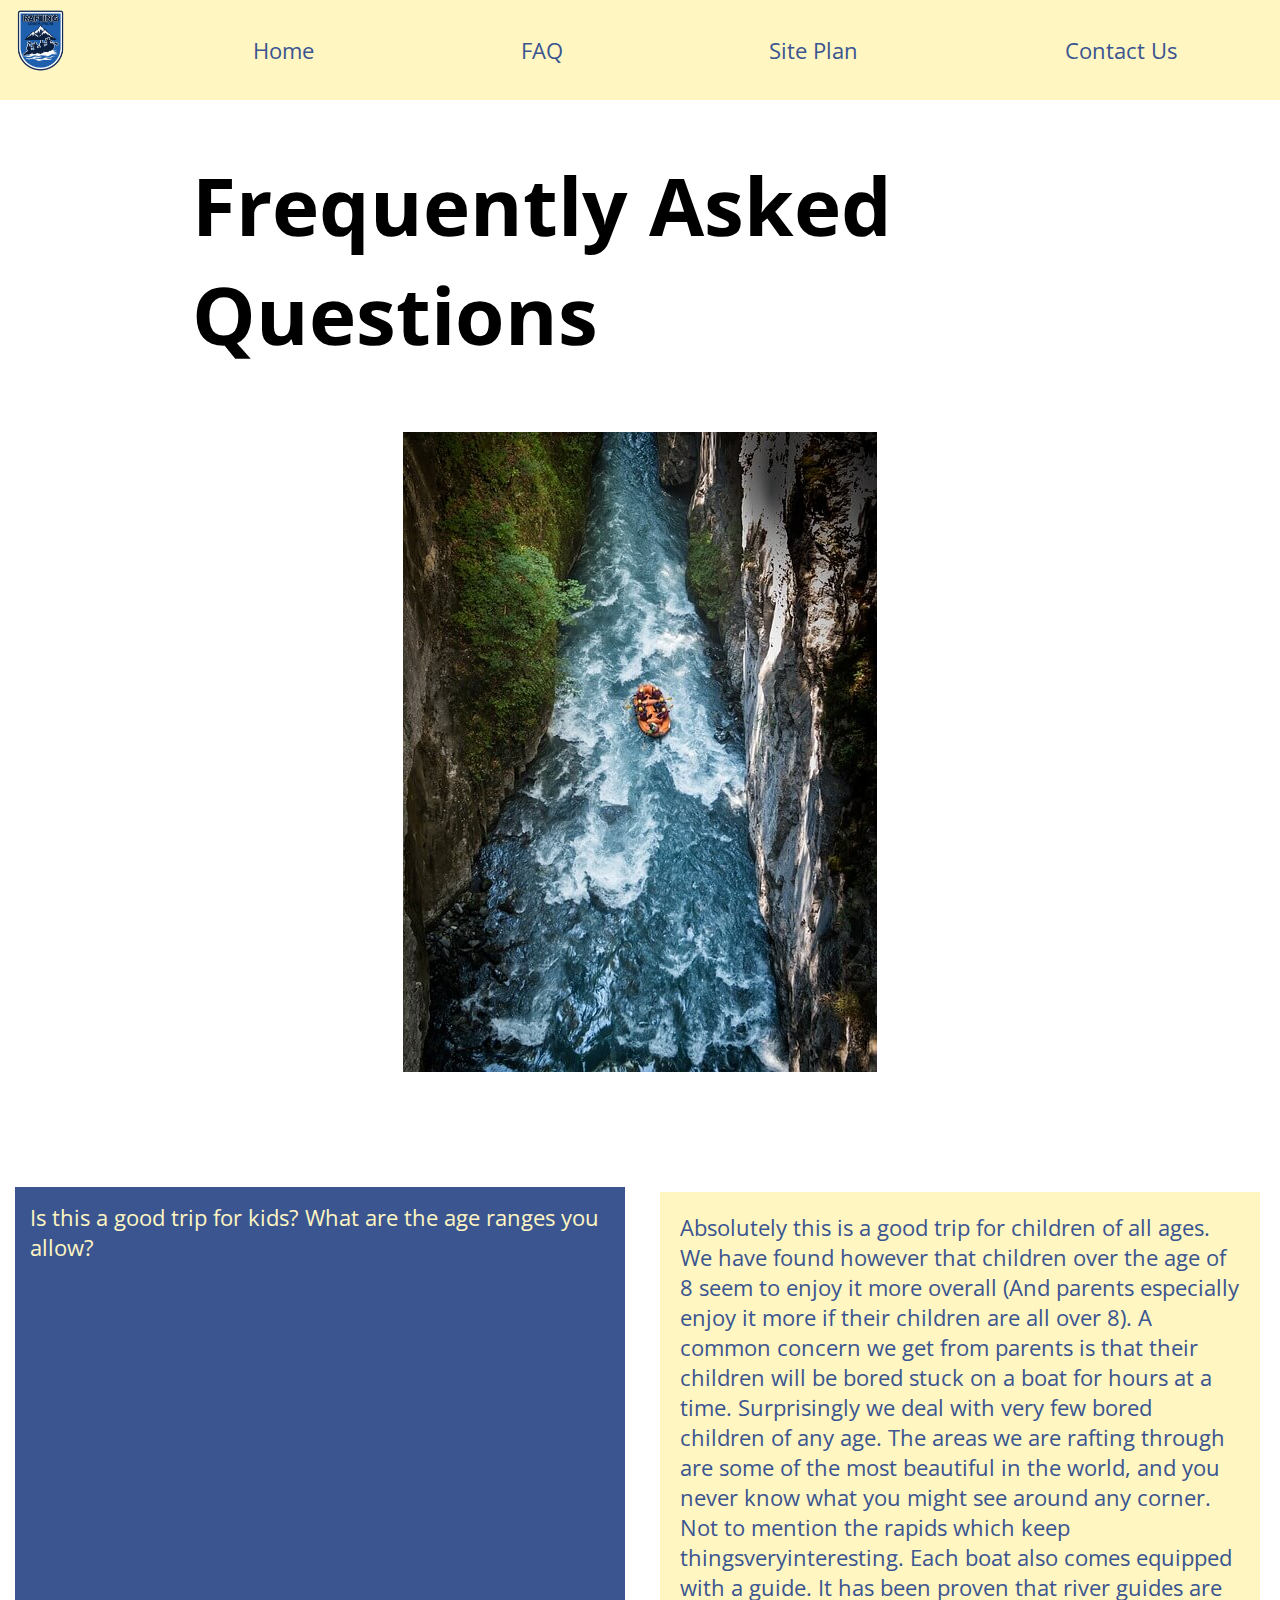
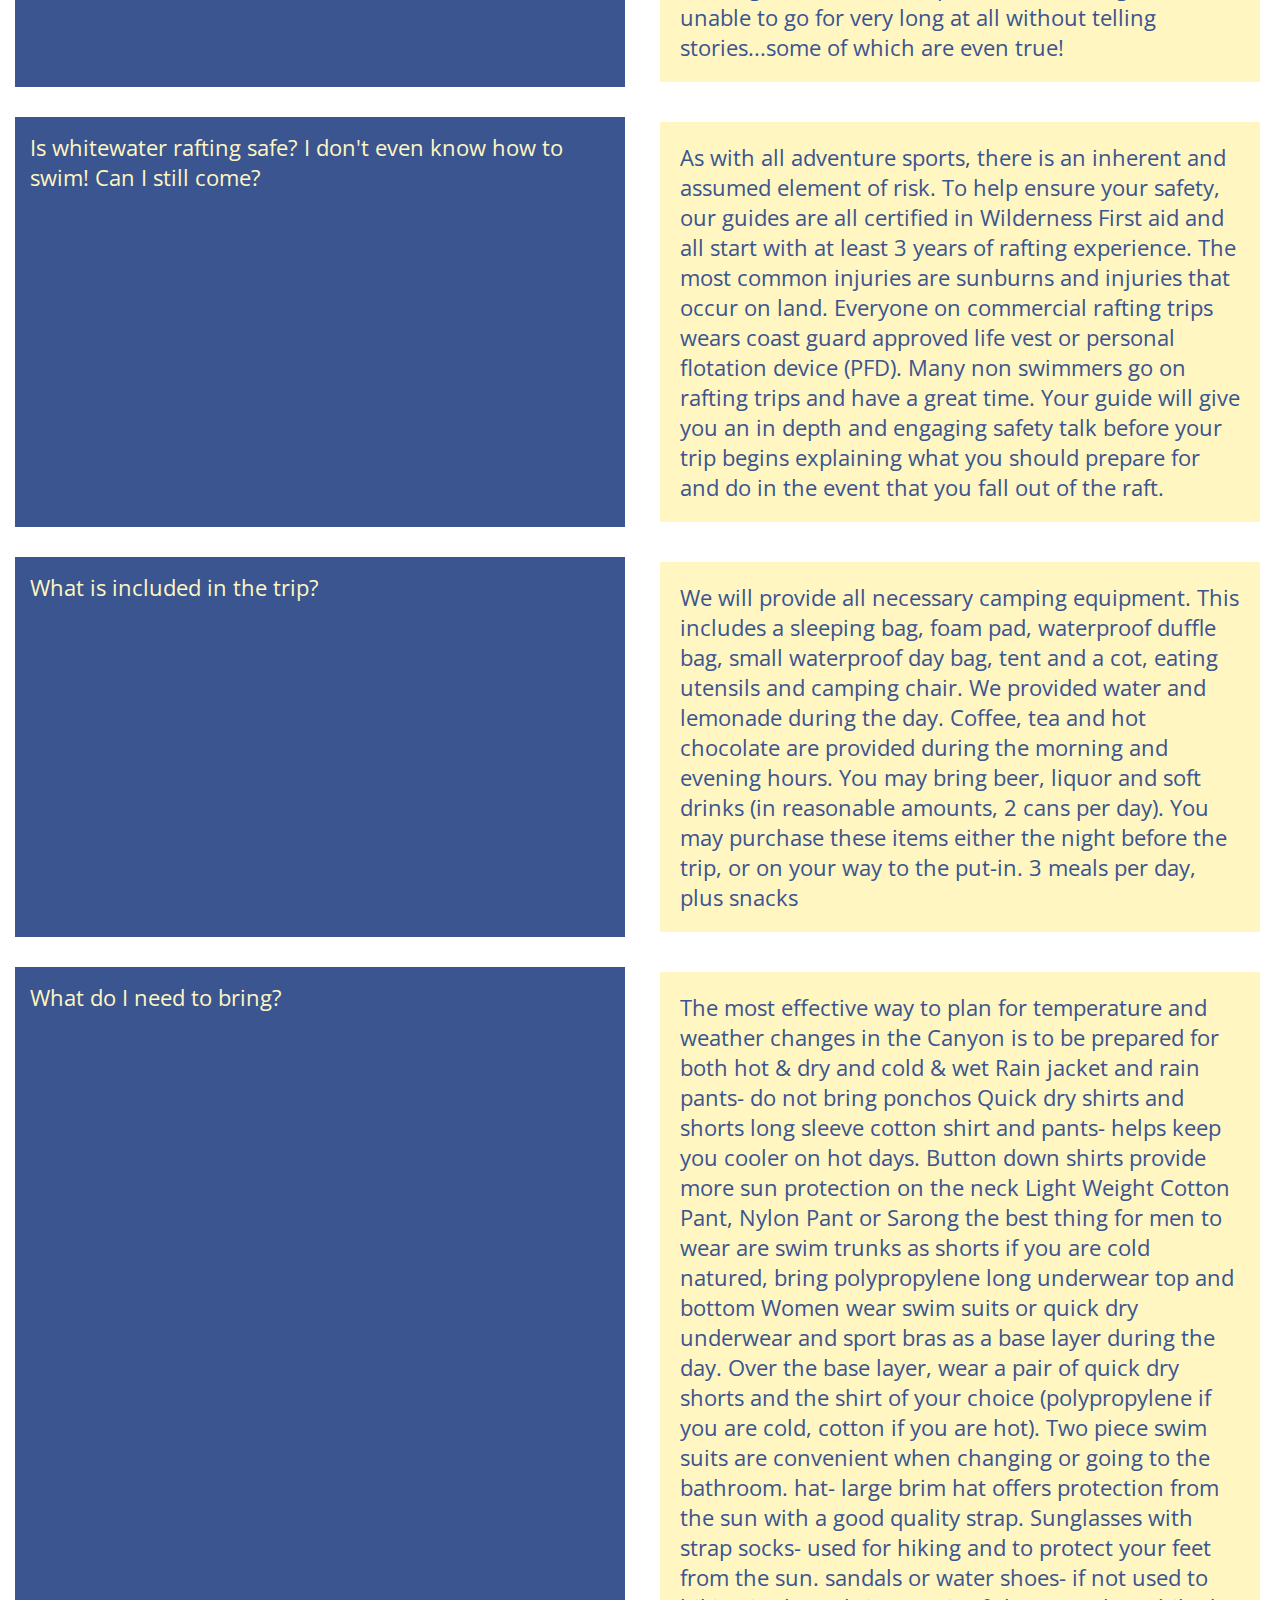
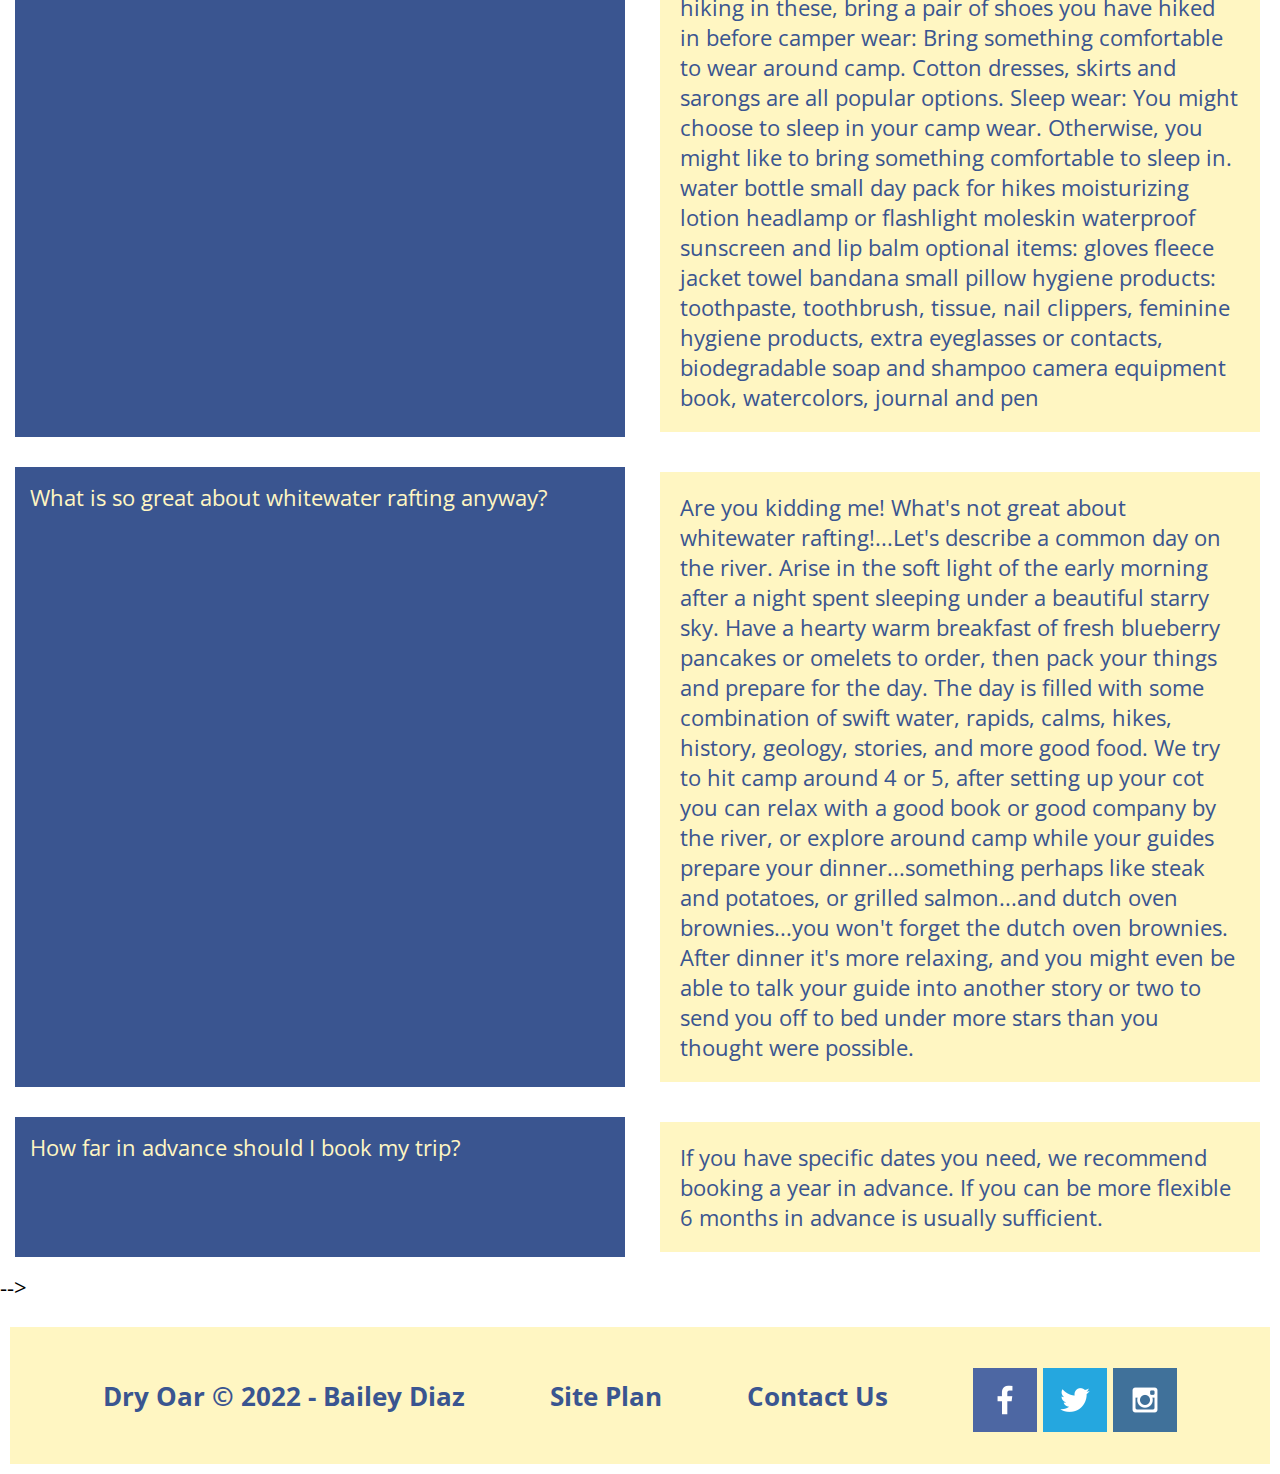
<file: wwr/child_page.html>
<!DOCTYPE html>
<html lang="en">
<head>
    <link rel="stylesheet" href="styles/style.css">
    <meta charset="UTF-8">
    <meta http-equiv="X-UA-Compatible" content="IE=edge">
    <meta name="viewport" content="width=device-width, initial-scale=1.0">
    <title>Whitewater Rafting Vacations Dry Oar Boating Home</title>
</head>

<body>
    <div id="content">
        <header id="header-child">
            <a id="logo-link" href="index.html">
                <img class="logo" src="images/rafting.png" alt="Dry Oar Logo">
            </a>
            <nav>
                <a href="index.html">Home</a>
                <a href="child_page.html">FAQ</a>
                <a href="site-plan-rafting.html">Site Plan</a>
                <a href="contactus.html">Contact Us</a>
            </nav>
        </header>

        <main>
            <h1>Frequently Asked Questions</h1>
            <img id="child-hero" src="images/child-hero.jpg" alt="People enjoying white water rafting">
            <div class = 'child-home-grid'>

                <p class="questions">Is this a good trip for kids? What are the age ranges you allow?</p>
                <p class='answers'>Absolutely this is a good trip for children of all ages. We have found however that children over the age of 8 seem to enjoy it more overall (And parents especially enjoy it more if their children are all over 8). A common concern we get from parents is that their children will be bored stuck on a boat for hours at a time. Surprisingly we deal with very few bored children of any age. The areas we are rafting through are some of the most beautiful in the world, and you never know what you might see around any corner. Not to mention the rapids which keep thingsveryinteresting. Each boat also comes equipped with a guide. It has been proven that river guides are unable to go for very long at all without telling stories...some of which are even true!</p>
                <p class='questions'>Is whitewater rafting safe? I don't even know how to swim! Can I still come?</p>
                <p class='answers'>As with all adventure sports, there is an inherent and assumed element of risk. To help ensure your safety, our guides are all certified in Wilderness First aid and all start with at least 3 years of rafting experience. The most common injuries are sunburns and injuries that occur on land. Everyone on commercial rafting trips wears coast guard approved life vest or personal flotation device (PFD). Many non swimmers go on rafting trips and have a great time. Your guide will give you an in depth and engaging safety talk before your trip begins explaining what you should prepare for and do in the event that you fall out of the raft.</p>
                <p class='questions'>What is included in the trip?</p>
                <p class='answers'>We will provide all necessary camping equipment. This includes a sleeping bag, foam pad, waterproof duffle bag, small waterproof day bag, tent and a cot, eating utensils and camping chair.  We provided water and lemonade during the day. Coffee, tea and hot chocolate are provided during the morning and evening hours. You may bring beer, liquor and soft drinks (in reasonable amounts, 2 cans per day). You may purchase these items either the night before the trip, or on your way to the put-in. 3 meals per day, plus snacks</p>
                <p class='questions'>What do I need to bring?</p>
                <p class="answers">The most effective way to plan for temperature and weather changes in the Canyon is to be prepared for both hot & dry and cold & wet Rain jacket and rain pants- do not bring ponchos Quick dry shirts and shorts long sleeve cotton shirt and pants- helps keep you cooler on hot days. Button down shirts provide more sun protection on the neck Light Weight Cotton Pant, Nylon Pant or Sarong the best thing for men to wear are swim trunks as shorts if you are cold natured, bring polypropylene long underwear top and bottom Women wear swim suits or quick dry underwear and sport bras as a base layer during the day. Over the base layer, wear a pair of quick dry shorts and the shirt of your choice (polypropylene if you are cold, cotton if you are hot). Two piece swim suits are convenient when changing or going to the bathroom. hat- large brim hat offers protection from the sun with a good quality strap. Sunglasses with strap socks- used for hiking and to protect your feet from the sun. sandals or water shoes- if not used to hiking in these, bring a pair of shoes you have hiked in before camper wear: Bring something comfortable to wear around camp. Cotton dresses, skirts and sarongs are all popular options. Sleep wear: You might choose to sleep in your camp wear. Otherwise, you might like to bring something comfortable to sleep in. water bottle small day pack for hikes moisturizing lotion headlamp or flashlight moleskin waterproof sunscreen and lip balm optional items: gloves fleece jacket towel bandana small pillow hygiene products: toothpaste, toothbrush, tissue, nail clippers, feminine hygiene products, extra eyeglasses or contacts, biodegradable soap and shampoo camera equipment book, watercolors, journal and pen</p>
                <p class='questions'>What is so great about whitewater rafting anyway?</p>
                <p class="answers">Are you kidding me! What's not great about whitewater rafting!...Let's describe a common day on the river.  Arise in the soft light of the early morning after a night spent sleeping under a beautiful starry sky. Have a hearty warm breakfast of fresh blueberry pancakes or omelets to order, then pack your things and prepare for the day. The day is filled with some combination of swift water, rapids, calms, hikes, history, geology, stories, and more good food. We try to hit camp around 4 or 5, after setting up your cot you can relax with a good book or good company by the river, or explore around camp while your guides prepare your dinner...something perhaps like steak and potatoes, or grilled salmon...and dutch oven brownies...you won't forget the dutch oven brownies. After dinner it's more relaxing, and you might even be able to talk your guide into another story or two to send you off to bed under more stars than you thought were possible.</p>
                <p class="questions">How far in advance should I book my trip?</p>
                <p class="answers">If you have specific dates you need, we recommend booking a year in advance. If you can be more flexible 6 months in advance is usually sufficient.</p> -->
            </div>
            
        </main>
        
        <footer id="footer-child">
            <h3>Dry Oar &copy; 2022 - Bailey Diaz</h3>
            <h3><a href='site-plan-rafting.html'>Site Plan</a></h3>
            <h3><a href='contactus.html'>Contact Us</a></h3>
            <div class='social'>
                <a href="https://facebook.com" target='_blank'>
                    <img src="images/facebook.png" alt="facebook icon">
                </a>
                <a href="https://twitter.com" target="_blank">
                    <img src='images/twitter.png' alt='twitter icon'>
                </a>
                <a href="https://instagram.com" target="_blank">
                    <img src="images/instagram.png" alt="instagram icon">
                </a>
            </div>
        </footer>
    </div>

</body>
</html>
</file>
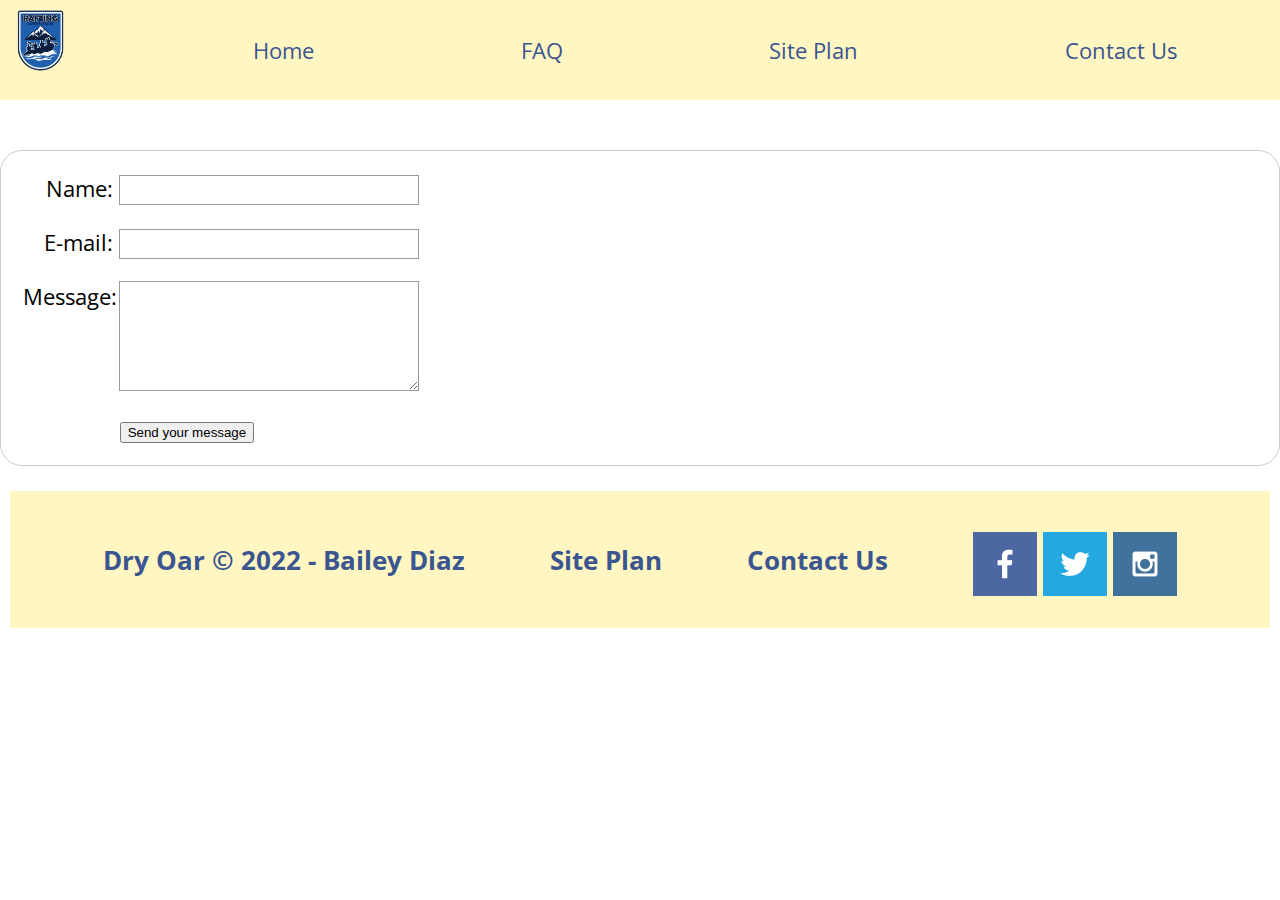
<file: wwr/contactus.html>
<!DOCTYPE html>
<html lang="en">
<head>
    <link rel="stylesheet" href="styles/style.css">
    <meta charset="UTF-8">
    <meta http-equiv="X-UA-Compatible" content="IE=edge">
    <meta name="viewport" content="width=device-width, initial-scale=1.0">
    <title>Contact Us</title>
    <style>

    </style>
</head>

<body>
    <div id="content">
        <header id="header-child">
            <a id="logo-link" href="index.html">
                <img class="logo" src="images/rafting.png" alt="Dry Oar Logo">
            </a>
            <nav>
                <a href="index.html">Home</a>
                <a href="child_page.html">FAQ</a>
                <a href="site-plan-rafting.html">Site Plan</a>
                <a href="contactus.html">Contact Us</a>
            </nav>
        </header>

        <main>
            <div id = 'feedback'><</div>



            <form action = '/my-handling-form-page' method = 'post'>
                <ul>
                    <li>
                        <label for"name">Name:</label>
                        <input type="text" id="name" name="user_name".

                    </li>

                    <li>
                        <label for="mail">E-mail:</label>
                        <input type ='email' id="mail" name="user_email"

                    </li>

                    <li>
                        <label for="msg">Message:</label>
                        <textarea id='msg' name='user_message'></textarea>
                    </li>

                    <li class="button">
                        <button type="submit">Send your message</button>
                    </li>


                </ul>
            </form>
            
            <script>
                // get the feedback div element so we can do something with it.
                const feedbackElement = document.getElementById('feedback');
                // get the form so we can read what was entered in it.
                const formElement = document.forms[0];
                // add a 'listener' to wait for a submission of our form. When that happens run the code below.
                formElement.addEventListener('submit', function(e) {
                    // stop the form from doing the default action.
                    e.preventDefault();
                    // set the contents of our feedback element to a message letting the user know the form was submitted successfully. Notice that we pull the name that was entered in the form to personalize the message!
                    feedbackElement.innerHTML = 'Hello '+ formElement.user_name.value +'! Thank you for your message. We will get back with you as soon as possible!';
                    // make the feedback element visible.
                    feedbackElement.style.display = "block";
                    // add a class to move everything down so our message doesn't cover it.
                    document.body.classList.toggle('moveDown');
                });
            </script>
                            


        </main>
        
        <footer id="footer-child">
            <h3>Dry Oar &copy; 2022 - Bailey Diaz</h3>
            <h3><a href='site-plan-rafting.html'>Site Plan</a></h3>
            <h3><a href='contactus.html'>Contact Us</a></h3>
            <div class='social'>
                <a href="https://facebook.com" target='_blank'>
                    <img src="images/facebook.png" alt="facebook icon">
                </a>
                <a href="https://twitter.com" target="_blank">
                    <img src='images/twitter.png' alt='twitter icon'>
                </a>
                <a href="https://instagram.com" target="_blank">
                    <img src="images/instagram.png" alt="instagram icon">
                </a>
            </div>
        </footer>
    </div>

</body>
</html>
</file>
<file: book_of_hoops/styles/book_of_hoops.css>
@import url('https://fonts.googleapis.com/css2?family=Alegreya+SC&family=Raleway:ital,wght@0,200;1,200&display=swap');


.login-container{
    position: relative;
    top:34px;
}

/* Add responsiveness - On small screens, display the navbar vertically instead of horizontally */
@media screen and (max-width: 600px) {
  .topnav .login-container {
    float: none;
  }
  .topnav a, .topnav input[type=text], .topnav .login-container button {
    float: none;
    display: block;
    text-align: left;
    width: 100%;
    margin: 0;
    padding: 14px;
  }
  .topnav input[type=text] {
    border: 1px solid #ccc;
  }
}

body {
    font-family: 'Alegraya SC';
    font-size: 22px;
    max-width: 1600px;
    height: 300px;
    margin: 0 auto;
    margin: 0;
    padding: 0;
    background-color:black;
    align-items: center;
}

.index-content{
    display: grid;
    grid-template-columns: 1fr 1fr;
    grid-gap:20px;
}

header{
    background-color:#BED3F0;
    display: grid;
    grid-template-columns: 150px auto;
    margin-bottom: 50px;
}

#Title1{
    background-color: #BED3F0;
    text-align: center;
    color:white;
}

#Title2{
    margin-top: 0px;
    text-align: center;
}

#Title3{
    margin-top: 0px;
    text-align: center;
    font-family: 'Alegraya SC'
}


#about-us-title{
    font-family: 'Alegraya SC';
    font-size: 40px;
}


.logo {
    width: 100px;
}

nav a{
    background-color:#BED3F0;
    color:#4449B7;
    padding: 35px;
}

nav{
    display: flex;
    justify-content: space-around;

}

nav a:hover{
    background-color:#BED3F0;
    color: #fff;

}


#Title1, h2, h3, h4{
    color:#4449B7 ;
    background-color: #BED3F0;
}

h4{
    font-family:"Alegreya SC";
}

.nets-court, .outside-court{
    width:60%;
    height:85%;
    margin-top: 50px;
}

.random-court{
    width:70%;
    height:70%;
} 

.youth{
    width:30%;
    height:70%;
}

.nba-draft{
    grid-column:1/3;
    color:#fff;
    text-align:center;
    margin-top: 50px;
    font-family: 'Alegraya SC';
}



.jumpshot{
    grid-column:2/3;
    color:#000;
    text-align: center;
    background-color: #BED3F0;
    align-items: center;
}

.free-agency{
    color:white;
    text-align: center;
    background-color: #BED3F0;
}

#about-us{
    grid-column:1/3;
    color:white;
    background-color: #BED3F0;
    text-align: center;
    margin-top: 100px;
}



footer {
    background-color: #BED3F0;
    padding: 25px 50px;
    margin-top: 200px;
    display:flex;
    justify-content: space-around;
    align-items: center;
    margin-top:100px;
}

footer h3{
    color:#4449B7;
}

footer a{
    color: #4449B7;
    text-decoration:none;
}

footer a:hover{
    color:#BED3F0;
}

footer .social img{
    padding-top:15px;
}

#statistics-selector{
    color:white;
    text-align:center;
    background-color: #4449B7;
    margin-top: 6%;
}

#stats-grid{
    display: grid;
    grid-template-columns: 1fr 1fr;
}

#kobe-v-jordan{
    grid-column: 1/3;
    color:white;
    text-align: center;
    background-color: #4449B7;
    padding-bottom: 5%;
    margin-top: 6%;
    margin-bottom: 6%
}

.kobe-pic{
    width:38%;
    float:left;
    margin-right: 2%;
}

.kobe-stat-pic{
    width: 45%;
}

.jordan-stat-pic{
    width: 45%;
}

#stats-info{
    background-color: black;
    grid-column: 1/3;
    text-align: center;
    margin-top: 10%;
    margin-bottom: 10%
}

#stat-paragraph{
    color:white;
    font-family:'Raleway';
    margin-right: 2%;
}


h1{
    background-color: #BED3F0;
    color:black
}

h2{
    color:black;
    margin-top:6%;
    margin-bottom:5%;
}

h3{
    color:black;
}

#curry-stats{
    text-align: center;
    grid-column:1/3;
    padding-left:5%;
    padding-right:5%;
    margin-bottom:8%;
}

.background-curry{
    background-color: #4449B7;
    width:100%;
    height:100%;
}

.content-content{
    display: grid;
    grid-template-columns: 1fr 1fr;
    text-align: center;
    margin-top: 10%;
    color:white;
    grid-gap: 100px;
    margin-right: 15px;
    margin-left: 15px;
}

#content-explaination{
    color:white;
    grid-column: 1/3;
    font-family: 'Raleway';
}

h1{
    font-family: 'Alegraya SC'
}
</file>
<file: wwr/styles/style.css>
@import url('https://fonts.googleapis.com/css2?family=Jua&family=Open+Sans:wght@300&display=swap');



body {
    font-family: Open Sans, 'Times New Roman', Times, serif;
    font-size: 22px;
    max-width: 1600px;
    margin: 0 auto;
    margin: 0;
    padding: 0;
}

h2 {
    margin: 0;
}

nav a, #hero-msg h1, #hero-msg h4, .button-box, main section {
    text-align: center;

}

main section img{
    box-sizing: border-box;
}

#background {
    height: 725px;

}

.logo {
    width:80px;
}

#logo_link {
    padding-top: 5px;
    justify-self: center;
    align-self: center;
}

.icon {
    width: 80px; 
    padding-top: 10px;
}

#hero-msg{
    grid-column:2/3;
    grid-row: 1/2;
    margin-top: 100px;
}

#hero-img {
    width: 100%;
}
#hero-msg h4{
    color:white;
}

#hero-box {
    grid-column:1/4;
    grid-row: 1/3;
    z-index: -1;
}

#hero {
    display:grid;
    grid-template-columns: 1fr 3fr 1fr;
    margin-top: -100px
}

header{
    background-color:#fff6c2;
    display: grid;
    grid-template-columns: 150px auto;
}

nav a{
    background-color:#fff6c2;
    color:#3a5590;
    padding: 35px;
}

nav{
    display: flex;
    justify-content: space-around;

}

nav a:hover{
    background-color:#fff6c2;
    color: #fff;
}

.book, .join{
    background-color:#fff6c2;
    color: #3a5590;
    text-decoration:none;
    font-size:18px;
    padding: 15px 30px;
    margin-top: 50px;
    border-radius: 5px;
}

.book:hover, .join:hover{
    background-color:#3a5590;
    color: #fff;
}

#background{
    background-color:#3a5590;
}

.msg{
    background-color:#3a5590;
    padding: 35px;
    grid-column: 6/10;
    grid-row: 6/7;
    box-shadow: 5px 5px 10px #6f7364;
    z-index: 1;
}

footer {
    background-color: #fff6c2;
    padding: 25px 50px;
    margin-top: 200px;
    display:flex;
    justify-content: space-around;
    align-items: center;
}

.home-grid {
    display: grid; 
    grid-template-columns: repeat(10, 1fr);
}

nav a{
    color:#3a5590;
    text-align: center;
    text-decoration:none;
}

.home-title{
    color:#fff;
    font-family: Jua, 'Times New Roman', Times, serif;
    font-size: 2em;
    margin-top: 10px
}

h4{
    color:#3a5590;
}

.msg h2 {
    color:#fff6c2;
    font-family:Jua, 'Times New Roman', Times, serif;
}

.msg p{
    color:#fff6c2;
    font-size:.8em;
    padding-bottom: 15px;
}

footer h3{
    color:#3a5590;
}

footer a{
    color: #3a5590;
    text-decoration:none;
}

footer a:hover{
    color:#fff;
}

footer .social img{
    padding-top:15px;
}

.rivers-card, .camping-card, .rapids-card {
    margin: auto;
    width: 100%;
}

.card{
    border: 10px solid #3a5590;
}

.card-img, .mountains {
    width: 100%;
}

.rivers-card{
    grid-column: 2/4;
    grid-row: 2/3;
}

.camping-card{
    grid-column:5/7;
    grid-row:2/3;
}

.rapids-card{
    grid-column:8/10;
    grid-row:2/3;
}

#background{
    grid-column:1/11;
    grid-row:4/9;
}

.mountains{
    width: 100%;
    grid-column: 2/7;
    grid-row: 5/8;
    box-shadow: 5px 5px 10px #6f7364
} 

.card-img {
    border: 10px solid #d9c2a3;
    transition: transform .5s;
    box-shadow: 5px 5px 10px #6f7364
}

.card-img:hover {
    opacity: .6;
    transform: scale(1.1);
}

@media screen and (max-width: 900px) {
    #hero, .home-grid {
        display: block;
        height: auto;
    }
    nav, footer {
        flex-direction: column;
    }
    nav a {
        display: block;
        padding: 15px;
    }
    #hero {
        margin-top: 0;
    
    }
    #hero-msg {
        margin-top: 0;
    }
    #hero-msg h4 {
        display: none;
    }
    .home-title {
        font-size: 25px;
        color: #6f7364;
    }
    .rivers-card, .camping-card, .rapids-card { 
        margin: 50px auto;
        width: 60%;
    }

    #background {
        display: none;
    }
    .mountains, .msg {
        width: 80%;
        display: block;
        margin: 0 auto;
    }
    footer {
        background-color: #6f7362;
    }
}

.child-home-grid {
    display: grid; 
    grid-template-columns:50% 50%;
    margin:0px;
    margin-top:100px;
}

h1 {
    font-size:80px;
    margin: 15%;
    margin-bottom: 50px;
    margin-top: 25px;
}

.questions{
    color:#fff6c2;
    background-color:#3a5590;
    margin: 15px;
    padding: 15px
}

.answers{
    color: #3a5590;
    background-color:#fff6c2;
    margin:20px;
    padding: 20px;
}

#footer-child {
    background-color: #fff6c2;
    margin:10px;
    margin-top: 25px;
}

#header-child{
    margin-bottom:50px;
}

#child-hero{    
    display:block;
    margin-right:auto;
    margin-left:auto;
    margin-top:5%
}

form{
    margin: 0 auto;
    width: 400px auto;
    padding: 1em;
    border: 1px solid #ccc;
    border-radius: 1em;
}

ul{
    list-style:none;
    padding: 0;
    margin: 0;
}

form li + li {
    margin-top: 1em;
}

label {
    display: inline-block;
    width: 90px;
    text-align: right;
}

input,
textarea{
    font: 1em sans-serif;

    width: 300px;
    box-sizing: border-box;

    border: 1px solid #999;
}

input:focus,
textaarea:focus {
    border-color: #000;
}

textarea {
    vertical-align: top;

    height: 5em;
}

.button{
    padding-left: 90px;
}

button{
    margin-left: .5em;
}

#feedback {
    background-color:antiquewhite;
    position: absolute;
    top: 0;
    left: 0;
    right:0 ;
    padding: .5em;
    display: none;

}

.moveDown {
    margin-top: 3em;
}
</file>
<file: positionstyles.css>
/* CSS - Name: "positionstyles.css" */
/* Activity 1 styles */
.content1 {
  /* This is the parent of the activity 1 boxes. */
    display: grid;
    grid-template-columns: 1fr 1fr;
    justify-items:center;
    grid-gap: 20px;
}

.red1 { 
  width: 100%; 
  height: 100px; 
  background-color: red; 
  grid-column: 1/3;
} 
.green1 {
  width: 200px; 
  height: 200px; 
  background-color: green; 

} 
.yellow1 {
  width: 200px; 
  height: 200px; 
  background-color: gold; 
} 
.blue1 {
  width: 100%; 
  height: 100px; 
  background-color: blue; 
  grid-column: 1/3;
} 

/* Activity 2 styles */ 
.content2 {
  display: grid;
  grid-template-columns:1fr 1fr;

  /* This is the parent of the activity 2 boxes. */
}

.red2 {
  width: 100px; 
  height: 100px; 
  background-color: red; 
  grid-column: 1/2;
} 
.green2 { 
  width: 100px; 
  height: 100px; 
  background-color: green;
  grid-column: 1/2;
  position:relative;
  left:50px;
  top:-50px;
  
} 
.yellow2 {
  width: 100px; 
  height: 100px; 
  background-color: gold; 
  grid-column: 1/2;
  position:relative;
  left:100px;
  top:-100px;
} 
.blue2 {
  width: 100px; 
  height: 100px; 
  grid-column: 1/2;
  background-color: blue; 
  position:relative;
  left:150px;
  top:-150px;
} 
/* Activity 3 styles */ 
.content3 {
  display: grid;
  grid-template-columns:1fr 1fr;
  justify-items: center;
  grid-column-gap: 40px;
  /* This is the parent of the activity 3 boxes. */
}
.red3 {
  width: 100%; 
  height: 100px; 
  background-color: red; 
  grid-column: 1/3;
} 

.green3 {
  width: 100%; 
  height: 100px; 
  background-color: green;
  grid-column: 1/2;
} 

.yellow3 {
  width: 100%; 
  height: 100%; 
  background-color: gold;
} 

.blue3 {
  width: 100%;
  height: 100px; 
  background-color: blue; 
  grid-column: 1/3;
} 
/* Activity 4 styles */ 
.content4 {
  /* This is the parent of the activity 4 boxes. */
  height: 400px;
  display: grid;
  grid-template-columns: 1fr 1fr;
  justify-items:center;
}
.red4 {
  width: 100%; 
  height: 300%; 
  background-color: red; 
} 
.green4 {
  width: 100%; 
  height: 1fr; 
  background-color: green; 
  grid-column: 2/3
} 
.yellow4 {
  width: 100%; 
  height: 1fr; 
  background-color: gold; 
  grid-column: 2/3
} 
.blue4 {
  width: 100%; 
  height: 1fr; 
  background-color: blue; 
  grid-column: 2/3
} 
/* Activity 5 styles */ 
.content5 {
  /* This is the parent of the activity 5 boxes. */
  height: 400px;
}
.red5 { 
  width: 100%; 
  height: 25%; 
  background-color: red; 
  position: 250, 250;
} 

.green5 { 
  width: 18%; 
  height: 35%; 
  background-color: green; 
  float: left;

} 
.yellow5 {
  width: 100%; 
  height: 50%; 
  background-color: gold; 
  
} 
.blue5 {
  width: 100%; 
  height: 25%; 
  background-color: blue; 
} 

/* Activity 6 styles */ 
.content6 {
  height:400px;
  /* This is the parent of the activity 6 boxes. */
}

.red6 {
width: 66%; 
height: 30%; 
background-color: red; 
position: 250, 250;
/* grid-column:1/3;
grid-row:1/3 */
} 
.green6 {
width: 25%; 
height: 33%; 
background-color: green; 
position:relative;
top:35%;
z-index:1;
} 

.yellow6 {
width: 40%; 
height: 66%; 
background-color: gold;
position:relative;
left: 75%;
bottom:30%;
z-index:1;
} 


.blue6 {
width: 70%; 
height: 70%; 
background-color: blue; 
position: relative;
left:15%;
bottom:110%;
/* position:relative;
right:650px;
bottom:-300px; */
} 


/* Do not make any changes below here */
.activity {
  width: 70%; 
  margin: 20px auto; 
  font-family: Arial, sans-serif; 
  border: 1px solid black; 
  padding: 10px; 
  clear:both; 
  overflow: auto;
} 

.hint {
  border: 1px solid grey;
  background: #e0e0e0;
  padding: .5em;
  position: relative;
  margin: 1em 0;
}
.hint h3 {
  margin: 0;
}
.hint:hover {
  background: #d0d0d0;
}
.hint > div {
  display: none;
}

.hint input[type=checkbox] {
  position: absolute;
  width: 100%;
  height: 100%;
  opacity: 0;
  z-index: 1;
  cursor: pointer;
}

.hint input[type=checkbox]:checked ~ div {
  display: block;
}

.hint i {
  position: absolute;
  transform: translate(-6px, 0);
  margin-top: 16px;
  right: 10px;
  top: -3px;
}
.hint i:before, .hint i:after {
  content: "";
  position: absolute;
  background-color: black;
  width: 3px;
  height: 9px;
}
.hint i:before {
  transform: translate(2px, 0) rotate(45deg);
}
.hint i:after {
  transform: translate(-2px, 0) rotate(-45deg);
}

.hint input[type=checkbox]:checked ~ i:before {
  transform: translate(-2px, 0) rotate(45deg);
}
.hint input[type=checkbox]:checked ~ i:after {
  transform: translate(2px, 0) rotate(-45deg);
}
.hint a {
  position: relative;
  z-index: 1;
}
</file>
